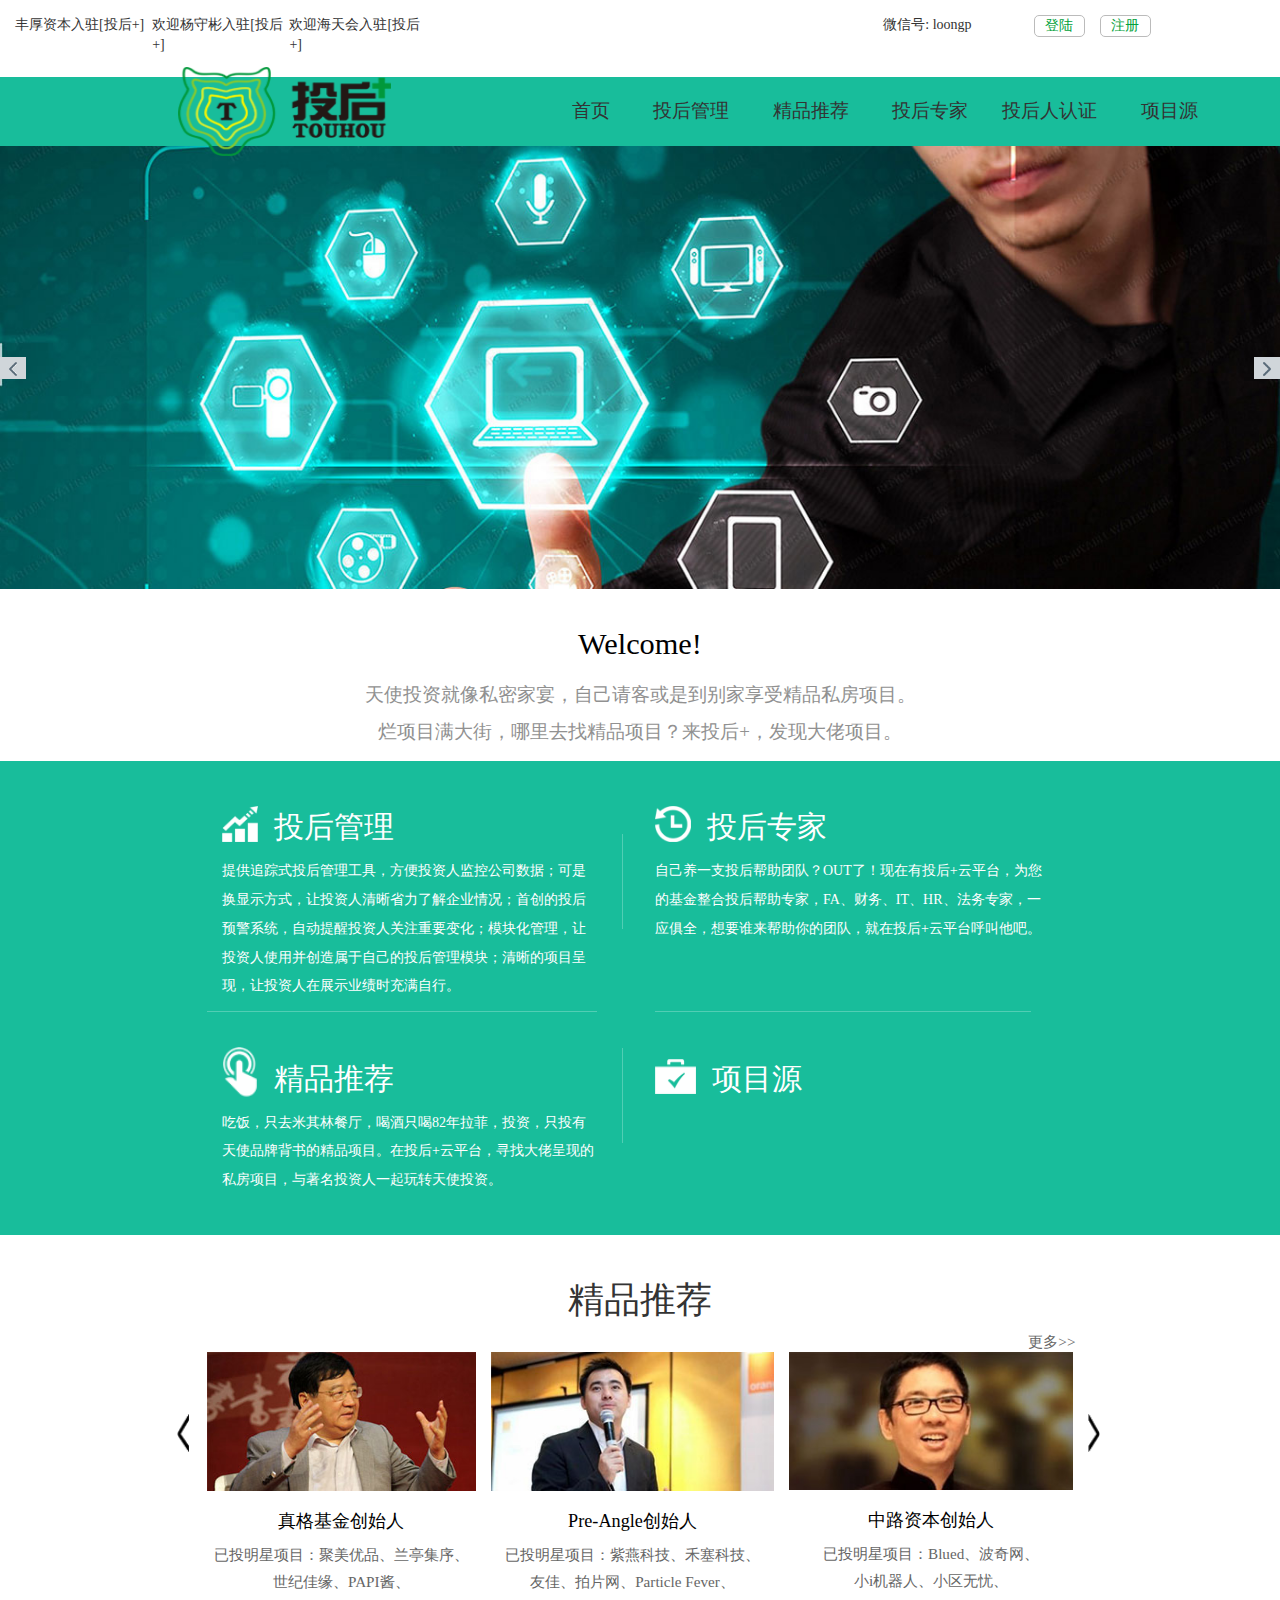
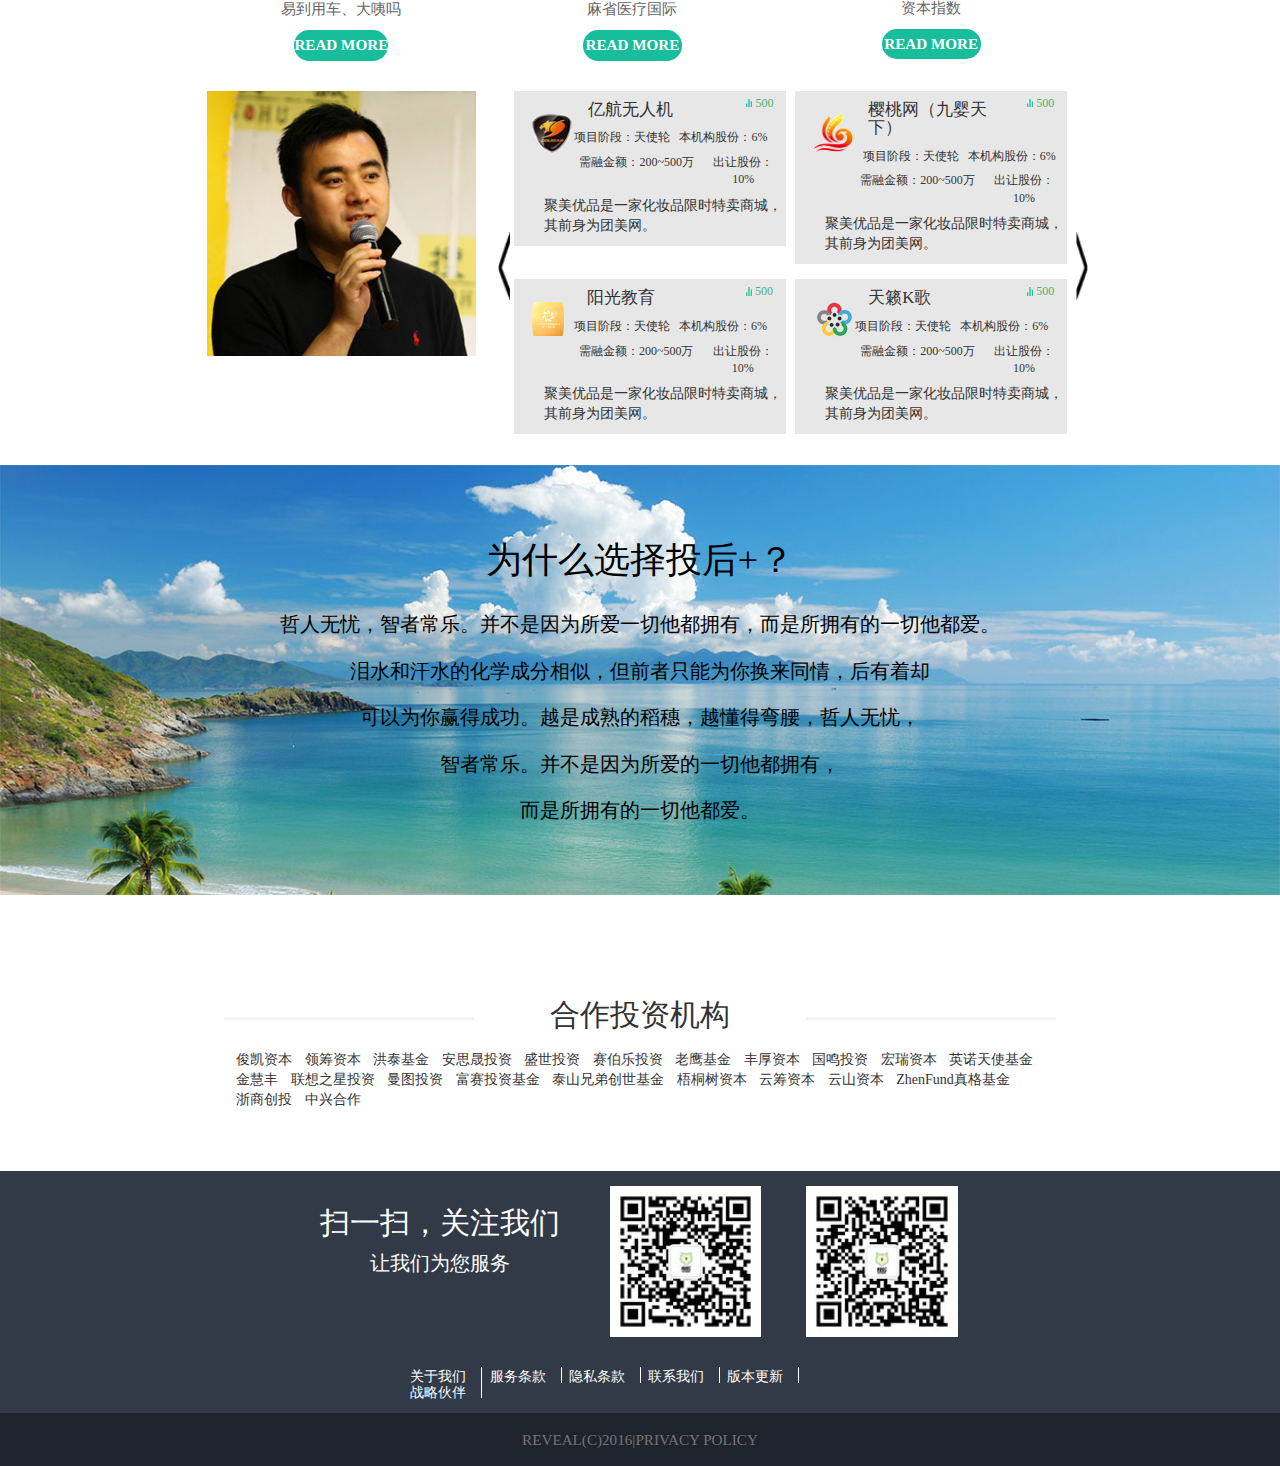
<file: app/index/index.html>
<!DOCTYPE html>
<html>
<head>
	<meta charset="utf-8">
	<meta http-equiv="X-UA-Compatible" content="IE=edge">
	<meta name="viewport" content="width=device-width, initial-scale=1">
	<link rel="stylesheet" type="text/css" href="../libs/css/bootstrap.css">
 	<link rel="stylesheet" type="text/css" href="../libs/css/common.css">
	<link rel="stylesheet" type="text/css" href="index.css">
	<title>投后+</title>
	<link rel="stylesheet" href="">

	<script type="text/javascript" src="../libs/js/common.js"></script>

</head>
<body>
	<div class="">
		<!-- header -->
		<div class="header">
			<div class="container-fluid">
				<div class="row top">
					<ul class="welcome col-md-8 row">
						<li class="col-md-2">丰厚资本入驻[投后+]</li>
						<li class="col-md-2">欢迎杨守彬入驻[投后+]</li>
						<li class="col-md-2">欢迎海天会入驻[投后+]</li>
					</ul>
					<div class="fr top_right col-md-4 row">
						<div class="fl weixin col-md-5">微信号:
							<span>loongp</span>
						</div>
						<div class="login  col-md-2">
							<div class="login_border">登陆</div>
						</div>
						<div class="login1 col-md-2">
							<div class="login_border">注册</div>
						</div>
					</div>
				</div>
				<div class="nav row">
					<div class="col-md-4 row" style="height:100%">
						<div class="col-md-6 col-md-push-5 logo">
							投后+
						</div>
					</div>
					<div class="col-md-7 row nav_nav">
						<div class="col-md-2">首页</div>
						<div class="col-md-2 nav_N2">投后管理</div>
						<div class="col-md-2">精品推荐</div>
						<div class="col-md-2">投后专家</div>
						<div class="col-md-2">投后人认证</div>
						<div class="col-md-2">项目源</div>

					</div>
				</div>
			</div> 
			<div class="bannermove">
				<div class="banner clearFix">
					<img src="images/banner1.jpg" alt="" class="fl">
					<img src="images/banner2.jpg" alt="" class="fl">
				</div>
				<div class="bannerleft">
					<div></div>
				</div>
				<div class="bannerright">
					<div></div>
				</div>
			</div>
		</div>
		<!-- content -->
		<div class="content">
			<div class="texe-center">
				<div class="text_welcome">Welcome!</div>
				<p style="margin-top: 1rem;">天使投资就像私密家宴，自己请客或是到别家享受精品私房项目。</p>
				<p>烂项目满大街，哪里去找精品项目？来投后+，发现大佬项目。</p>
			</div>
			<div class="container-fluid introduction">
				<div class="row" style="margin-left:0;margin-right: 0;">
					<div class="col-md-3 col-md-offset-2 introduction_top" style="padding-right: 0;">
						<div class="row">
							<div class="guanli col-md-1"></div>
							<div class="col-md-5">投后管理</div>
						</div>
						<div class="row" style="margin-top: 0.5rem;">
							<p class="col-md-10" style="width:90%;padding-right: 0;line-height: 1.9rem;" id="styp">
								提供追踪式投后管理工具，方便投资人监控公司数据；可是换显示方式，让投资人清晰省力了解企业情况；首创的投后预警系统，自动提醒投资人关注重要变化；模块化管理，让投资人使用并创造属于自己的投后管理模块；清晰的项目呈现，让投资人在展示业绩时充满自行。
							</p>
							<div class="col-md-1 border-left" id="stydiv"></div>
						</div>
					</div>
					<div class="col-md-3 introduction_top" style="margin-left: 0;padding-left: 0;">
						<div class="row">
							<div class="zhuanjia col-md-1"></div>
							<div class="col-md-5">投后专家</div>
						</div>
						<div class="row" style="margin-top: 0.5rem;">
							<p class="col-md-10" style="width:95%;padding-right: 0;line-height: 1.9rem;" id="styp1">
								自己养一支投后帮助团队？OUT了！现在有投后+云平台，为您的基金整合投后帮助专家，FA、财务、IT、HR、法务专家，一应俱全，想要谁来帮助你的团队，就在投后+云平台呼叫他吧。
							</p>
						</div>
					</div>
				</div>
				<div class="row" style="margin-left:0;margin-right: 0;">
					<div class="col-md-3 col-md-offset-3 introduction_top" style="padding-right:0;">
						<div class="border-top"></div>
						<div class="row" style="margin-top: 3rem;">
							<div class="tuijian col-md-1" style="margin-top: -0.7rem;"></div>
							<div class="col-md-5" style="">精品推荐</div>
						</div>
						<div class="row" style="margin-top: 0.5rem;">
							<p class="col-md-10" style="width:90%;padding-right: 0;line-height: 1.9rem;" id="styp2">
								吃饭，只去米其林餐厅，喝酒只喝82年拉菲，投资，只投有天使品牌背书的精品项目。在投后+云平台，寻找大佬呈现的私房项目，与著名投资人一起玩转天使投资。
							</p>
							<div class="col-md-1 border-left" id="stydiv2" style="    margin-top: -4rem;"></div>
						</div>
					</div>
					<div class="col-md-3 introduction_top" style="margin-left: 0;">
						<div class="border-top"></div>
						<div class="row" style="margin-top: 3rem;">
							<div class="xiangmuyuan col-md-1"></div>
							<div class="col-md-5">项目源</div>
						</div>
						<div class="row" style="margin-top: 0.5rem;">
							<p class="col-md-10" style="width:95%;padding-right: 0;line-height: 1.9rem;" id="styp3">
								<!-- 创始人可将自己的项目送上擂台，千千万万的项目同场竞技，慧眼投资人挑选项目，于众多藏品中选出万里挑一的宝物项目，助力创始人走向人生巅峰。 -->
							</p>
						</div>
					</div>
				</div>
			</div>
			<div class="jingtuijain">
				<h1 class="jingp">精品推荐</h1>
				<div class="tuijian_more">更多>></div>
				<div class="row" style="position: relative;">
					<div class="col-md-4 zhenge">
						<img src="images/jijin.jpg" alt="">
						<h3>真格基金创始人</h3>
						<div>已投明星项目：聚美优品、兰亭集序、</div>
						<div>世纪佳缘、PAPI酱、</div>
						<div>易到用车、大咦吗</div>
						<a href="javascript:;" title="" class="readmore">READ MORE</a>
					</div>
					<div class="col-md-4 zhenge" style="padding-left: 0">
						<img src="images/Angel.jpg" alt="">
						<h3>Pre-Angle创始人</h3>
						<div>已投明星项目：紫燕科技、禾塞科技、</div>
						<div>友佳、拍片网、Particle Fever、</div>
						<div>麻省医疗国际</div>
						<a href="javascript:;" title="" class="readmore">READ MORE</a>
					</div>
					<div class="col-md-4 zhenge" style="padding-left: 0;">
						<img src="images/zhonglu.jpg" alt="">
						<h3>中路资本创始人</h3>
						<div>已投明星项目：Blued、波奇网、</div>
						<div>小i机器人、小区无忧、</div>
						<div>资本指数</div>
						<a href="javascript:;" title="" class="readmore">READ MORE</a>
					</div>
					<div class="goleft"></div>
					<div class="goright"></div>
				</div>
				<div class="row xiangqing">
					<div class="col-md-4">
						<img src="images/daka.jpg" alt="" style="width:100%;">
					</div>
					<div class="col-md-8 row" style="position: relative;">
						<div class="col-md-6 beijing">
							<div class="row" style="padding-left: 0;">
								<img src="images/wurenj.png" class="col-md-3 yihang" alt="">
								<div class="col-md-9 row yiwurenj">
									<div class="row">
										<h4 class="col-md-7">亿航无人机</h4>
										<div class="col-md-5 yihrenshu clearFix">
											<img src="images/zhuxingt.png" alt="" style="width:19%;">
											<div>500</div>
										</div>
									</div>
									<div class="row tianshi">
										<div class="col-md-6" style="margin-left: -0.5rem;">项目阶段：天使轮</div>
										<div class="col-md-6">本机构股份：6%</div>
									</div>
									<div class="row tianshi" style="margin-top: 0.5rem;">
										<div class="col-md-6" style="width:62%;text-align: left;">需融金额：200~500万</div>
										<div class="col-md-5" style="width:38%;">出让股份：10%</div>
									</div>
								</div>
							</div>
							<p class="jumei">聚美优品是一家化妆品限时特卖商城，其前身为团美网。</p>
						</div>
						<div class="col-md-6 beijing">
							<div class="row" style="padding-left: 0;">
								<img src="images/yingtaow.png" class="col-md-3 yihang" alt="">
								<div class="col-md-9 row yiwurenj">
									<div class="row">
										<h4 class="col-md-7">樱桃网（九婴天下）</h4>
										<div class="col-md-5 yihrenshu clearFix">
											<img src="images/zhuxingt.png" alt="" style="width:19%;">
											<div>500</div>
										</div>
									</div>
									<div class="row tianshi">
										<div class="col-md-6" style="">项目阶段：天使轮</div>
										<div class="col-md-6">本机构股份：6%</div>
									</div>
									<div class="row tianshi" style="margin-top: 0.5rem;">
										<div class="col-md-6" style="width:62%;text-align: left;">需融金额：200~500万</div>
										<div class="col-md-5" style="width:38%;">出让股份：10%</div>
									</div>
								</div>
							</div>
							<p class="jumei">聚美优品是一家化妆品限时特卖商城，其前身为团美网。</p>
						</div>
						<div class="col-md-6 beijing" style="margin-top: 1rem;">
							<div class="row" style="padding-left: 0;">
								<img src="images/yangguang.png" class="col-md-3 yihang" alt="" style="width: 23%;margin-right: 0.5rem;border-radius: 20px;">
								<div class="col-md-9 row yiwurenj">
									<div class="row">
										<h4 class="col-md-7">阳光教育</h4>
										<div class="col-md-5 yihrenshu clearFix">
											<img src="images/zhuxingt.png" alt="" style="width:19%;">
											<div>500</div>
										</div>
									</div>
									<div class="row tianshi">
										<div class="col-md-6" style="margin-left: -0.5rem;">项目阶段：天使轮</div>
										<div class="col-md-6">本机构股份：6%</div>
									</div>
									<div class="row tianshi" style="margin-top: 0.5rem;">
										<div class="col-md-6" style="width:62%;text-align: left;">需融金额：200~500万</div>
										<div class="col-md-5" style="width:38%;">出让股份：10%</div>
									</div>
								</div>
							</div>
							<p class="jumei">聚美优品是一家化妆品限时特卖商城，其前身为团美网。</p>
						</div>
						<div class="col-md-6 beijing" style="margin-top: 1rem;">
							<div class="row" style="padding-left: 0;">
								<img src="images/tianlai.png" class="col-md-3 yihang" alt="">
								<div class="col-md-9 row yiwurenj">
									<div class="row">
										<h4 class="col-md-7">天籁K歌</h4>
										<div class="col-md-5 yihrenshu clearFix">
											<img src="images/zhuxingt.png" alt="" style="width:19%;">
											<div>500</div>
										</div>
									</div>
									<div class="row tianshi">
										<div class="col-md-6" style="margin-left: -0.5rem;">项目阶段：天使轮</div>
										<div class="col-md-6">本机构股份：6%</div>
									</div>
									<div class="row tianshi" style="margin-top: 0.5rem;">
										<div class="col-md-6" style="width:62%;text-align: left;">需融金额：200~500万</div>
										<div class="col-md-5" style="width:38%;">出让股份：10%</div>
									</div>
								</div>
							</div>
							<p class="jumei">聚美优品是一家化妆品限时特卖商城，其前身为团美网。</p>
						</div>
						<div class="leftgo"></div>
						<div class="rightgo"></div>
					</div>
				</div>
			</div>
			<div class="haishang">
				<img src="images/haidao.jpg" alt="">
				<div>
					<h1>为什么选择投后+？</h1>
					<p>哲人无忧，智者常乐。并不是因为所爱一切他都拥有，而是所拥有的一切他都爱。</p>
					<p>泪水和汗水的化学成分相似，但前者只能为你换来同情，后有着却</p>
					<p>可以为你赢得成功。越是成熟的稻穗，越懂得弯腰，哲人无忧，</p>
					<p>智者常乐。并不是因为所爱的一切他都拥有，</p>
					<p>而是所拥有的一切他都爱。</p>
				</div>
			</div>
		</div>
		<!-- footer -->
		<div class="footer"> 
			<div class="footer_bor">
				<h3>合作投资机构</h3>
			</div>
			<ul class="clearFix">
				<li class="fl">
					<a href="javascript:;" title="">俊凯资本</a>
				</li>
				<li class="fl">
					<a href="javascript:;" title="">领筹资本</a>
				</li>
				<li class="fl">
					<a href="javascript:;" title="">洪泰基金</a>
				</li>
				<li class="fl">
					<a href="javascript:;" title="">安思晟投资</a>
				</li>
				<li class="fl">
					<a href="javascript:;" title="">盛世投资</a>
				</li>
				<li class="fl">
					<a href="javascript:;" title="">赛伯乐投资</a>
				</li>
				<li class="fl">
					<a href="javascript:;" title="">老鹰基金</a>
				</li>
				<li class="fl">
					<a href="javascript:;" title="">丰厚资本</a>
				</li>
				<li class="fl">
					<a href="javascript:;" title="">国鸣投资</a>
				</li>
				<li class="fl">
					<a href="javascript:;" title="">宏瑞资本</a>
				</li>
				<li class="fl">
					<a href="javascript:;" title="">英诺天使基金</a>
				</li>
				<li class="fl">
					<a href="javascript:;" title="">金慧丰</a>
				</li>
				<li class="fl">
					<a href="javascript:;" title="">联想之星投资</a>
				</li>
				<li class="fl">
					<a href="javascript:;" title="">曼图投资</a>
				</li>
				<li class="fl">
					<a href="javascript:;" title="">富赛投资基金</a>
				</li>
				<li class="fl">
					<a href="javascript:;" title="">泰山兄弟创世基金</a>
				</li>
				<li class="fl">
					<a href="javascript:;" title="">梧桐树资本</a>
				</li>
				<li class="fl">
					<a href="javascript:;" title="">云筹资本</a>
				</li>
				<li class="fl">
					<a href="javascript:;" title="">云山资本</a>
				</li>
				<li class="fl">
					<a href="javascript:;" title="">ZhenFund真格基金</a>
				</li>
				<li class="fl">
					<a href="javascript:;" title="">浙商创投</a>
				</li>
				<li class="fl">
					<a href="javascript:;" title="">中兴合作</a>
				</li>
			</ul>
			<div class="saoma">
				<div class="row footer_saoma">
					<div class="col-md-4">
						<h2>扫一扫，关注我们</h2>
						<div style="font-size:1.3rem;">让我们为您服务</div>
					</div>
					<img src="images/erweima1.jpg" class="col-md-3 erweima" alt="">
					<img src="images/erweima2.jpg" class="col-md-3 erweima1" alt="">
				</div>
				<ul class="clearFix">
					<li>
						<a href="javascript:;" title="">关于我们</a>
					</li>
					<li>
						<a href="javascript:;" title="">服务条款</a>
					</li>
					<li>
						<a href="javascript:;" title="">隐私条款</a>
					</li>
					<li>
						<a href="javascript:;" title="">联系我们</a>
					</li>
					<li>
						<a href="javascript:;" title="">版本更新</a>
					</li>
					<li>
						<a href="javascript:;" title="">战略伙伴</a>
					</li>
				</ul>
			</div>
			<div class="footer_footer">
				REVEAL(C)2016|PRIVACY POLICY
			</div>
		</div>
	</div>
	 
</body>
<script type="text/javascript" src="index.js"></script>
</html>
</file>
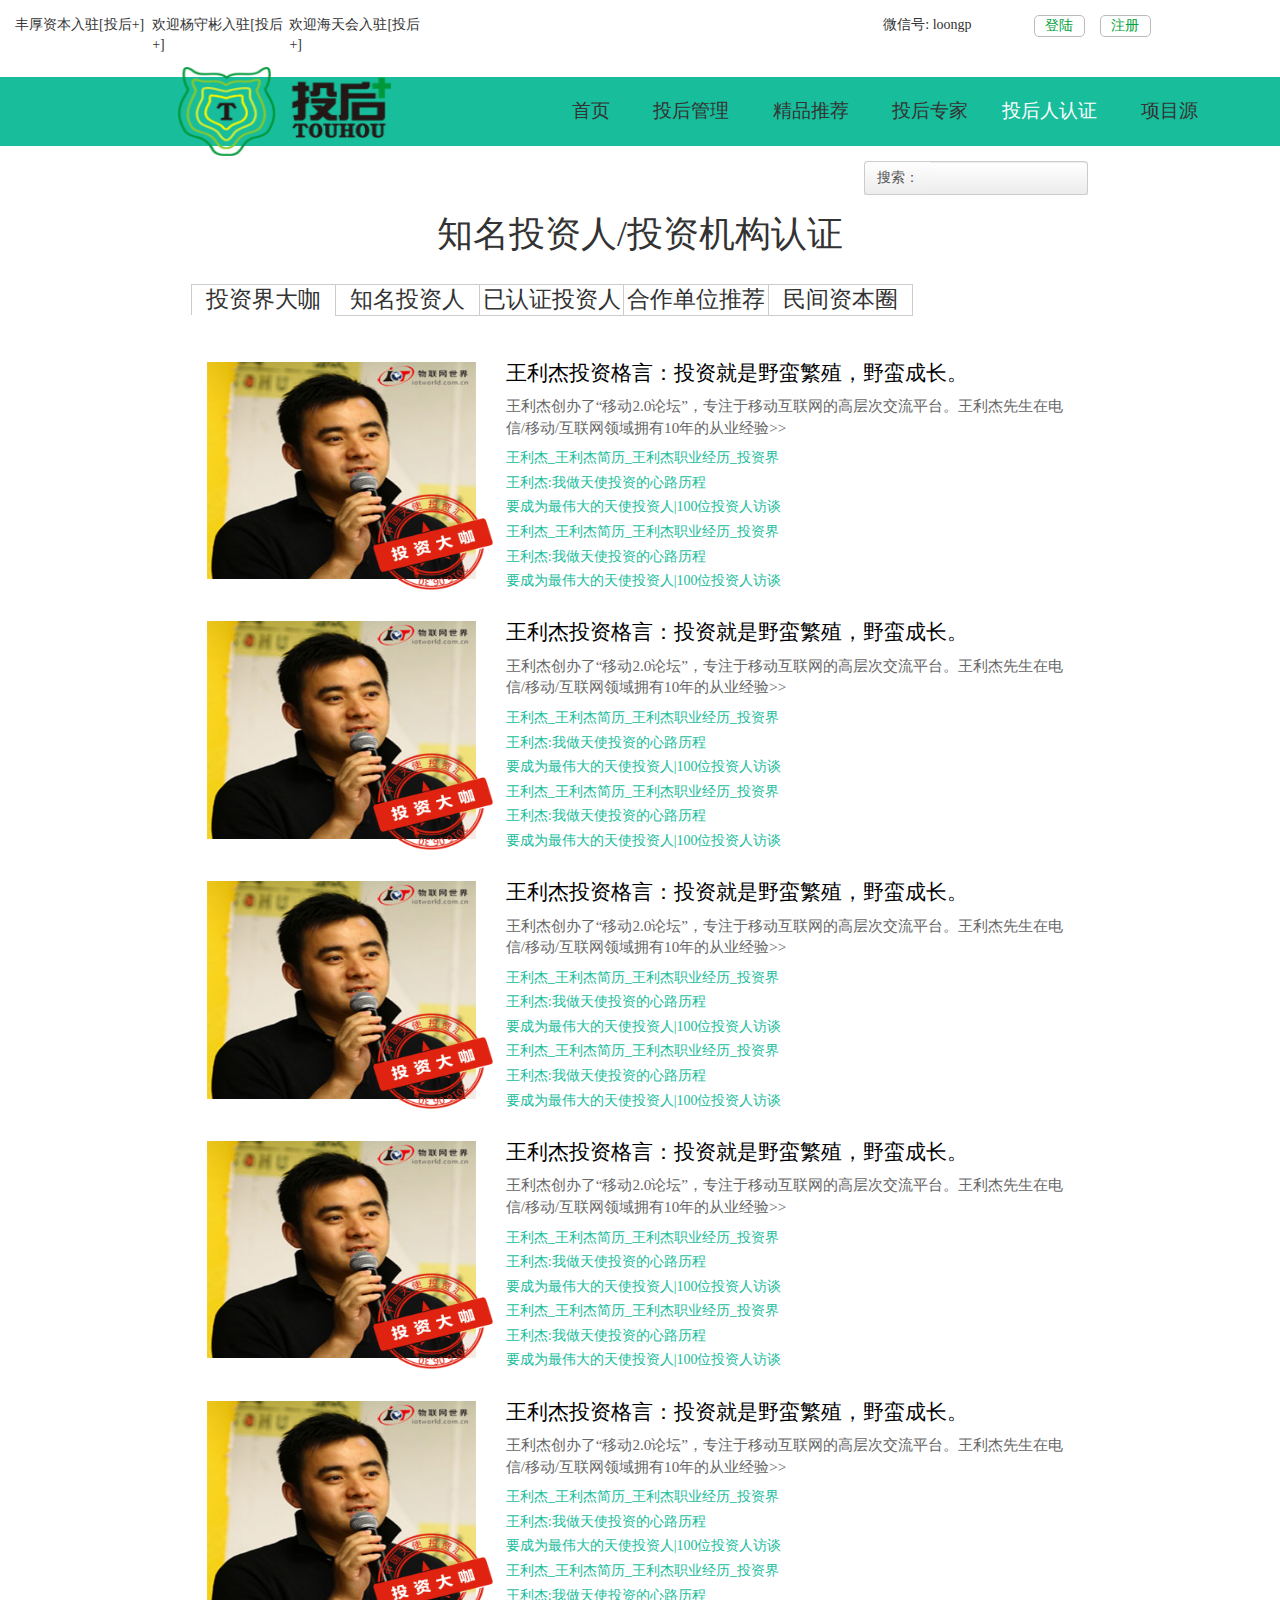
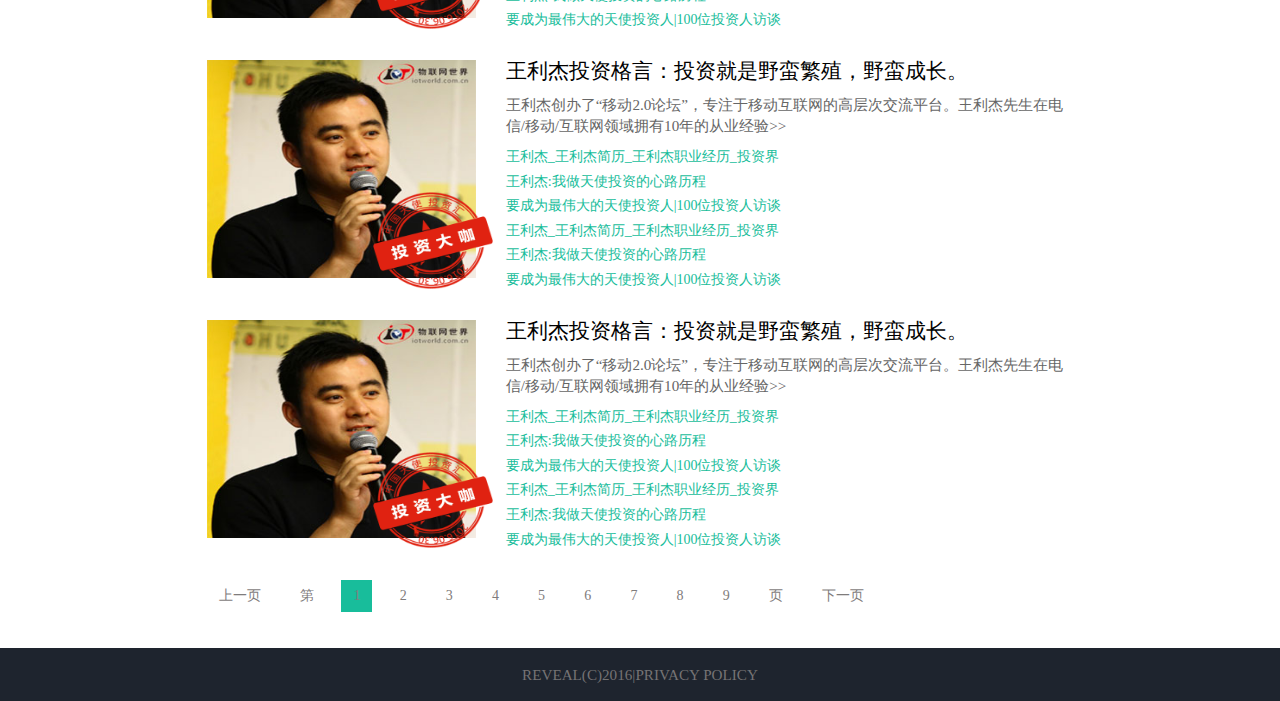
<file: app/certification/certification.html>
<!DOCTYPE html>
<html>
<head>
	<meta charset="utf-8">
	<meta http-equiv="X-UA-Compatible" content="IE=edge">
	<meta name="viewport" content="width=device-width, initial-scale=1">
	<link rel="stylesheet" type="text/css" href="../libs/css/bootstrap.css">
 	<link rel="stylesheet" type="text/css" href="../libs/css/common.css">
 	<link rel="stylesheet" type="text/css" href="certification.css">
	<link rel="stylesheet" type="text/css" href="../index/index.css">
	<title>投资人认证</title>
	<link rel="stylesheet" href="">
	<script type="text/javascript" src="../libs/js/common.js"></script>
</head>
<body>
	<div>
		<!-- header -->
		<div class="header">
			<div class="container-fluid">
				<div class="row top">
					<ul class="welcome col-md-8 row">
						<li class="col-md-2">丰厚资本入驻[投后+]</li>
						<li class="col-md-2">欢迎杨守彬入驻[投后+]</li>
						<li class="col-md-2">欢迎海天会入驻[投后+]</li>
					</ul>
					<div class="fr top_right col-md-4 row">
						<div class="fl weixin col-md-5">微信号:
							<span>loongp</span>
						</div>
						<div class="login  col-md-2">
							<div class="login_border">登陆</div>
						</div>
						<div class="login1 col-md-2">
							<div class="login_border">注册</div>
						</div>
					</div>
				</div>
				<div class="nav row">
					<div class="col-md-4 row" style="height:100%">
						<div class="col-md-6 col-md-push-5 logo">
							投后+
						</div>
					</div>
					<div class="col-md-7 row nav_nav">
						<div class="col-md-2">首页</div>
						<div class="col-md-2 nav_N2">投后管理</div>
						<div class="col-md-2">精品推荐</div>
						<div class="col-md-2">投后专家</div>
						<div class="col-md-2" style="color:#fff;">投后人认证</div>
						<div class="col-md-2">项目源</div>

					</div>
				</div>
			</div> 
		</div>
		<!-- content -->
		<div>
			<div class="sousuo clearFix">
				<div class="input-group">
				  <span class="input-group-addon">搜索：</span>
				  <input type="text" class="form-control" placeholder="">
				</div>
			</div>
			<div class="zhuangjia">
				<h1>知名投资人/投资机构认证</h1>
				<div class="ZJ_width">
					<ul class="row width">
						<li class="col-md-2 ZJ_border">投资界大咖</li>
						<li class="col-md-2">知名投资人</li>
						<li class="col-md-2">已认证投资人</li>
						<li class="col-md-2">合作单位推荐</li>
						<li class="col-md-2">民间资本圈</li>
					</ul>
					<div class="jigoulist" id="div">
			
						<div class="row">
							<div class="col-md-4 imgdaka">
								<img src="images/wanglijie.jpg" alt="" class="img1">
								<img src="images/dakja.png" alt="" class="img_shang">
							</div>
							<div class="col-md-8 jianli">
								<h4>王利杰投资格言：投资就是野蛮繁殖，野蛮成长。</h4>
								<p class="jinyan">王利杰创办了“移动2.0论坛”，专注于移动互联网的高层次交流平台。王利杰先生在电信/移动/互联网领域拥有10年的从业经验>></p>
								<div>
									王利杰_王利杰简历_王利杰职业经历_投资界
								</div>
								<div>
									<a href="javascript:;" title="">					王利杰:我做天使投资的心路历程
									</a>
								</div>
								<div>
									<a href="javascript:;" title="">
										要成为最伟大的天使投资人|100位投资人访谈
									</a>
								</div>
								<div>
									王利杰_王利杰简历_王利杰职业经历_投资界
								</div>
								<div>
									<a href="javascript:;" title="">					王利杰:我做天使投资的心路历程
									</a>
								</div>
								<div>
									<a href="javascript:;" title="">
										要成为最伟大的天使投资人|100位投资人访谈
									</a>
								</div>
							</div>
						</div>
						<div class="row" style="margin-top: 2rem;">
							<div class="col-md-4 imgdaka">
								<img src="images/wanglijie.jpg" alt="" class="img1">
								<img src="images/dakja.png" alt="" class="img_shang">
							</div>
							<div class="col-md-8 jianli">
								<h4>王利杰投资格言：投资就是野蛮繁殖，野蛮成长。</h4>
								<p class="jinyan">王利杰创办了“移动2.0论坛”，专注于移动互联网的高层次交流平台。王利杰先生在电信/移动/互联网领域拥有10年的从业经验>></p>
								<div>
									王利杰_王利杰简历_王利杰职业经历_投资界
								</div>
								<div>
									<a href="javascript:;" title="">					王利杰:我做天使投资的心路历程
									</a>
								</div>
								<div>
									<a href="javascript:;" title="">
										要成为最伟大的天使投资人|100位投资人访谈
									</a>
								</div>
								<div>
									王利杰_王利杰简历_王利杰职业经历_投资界
								</div>
								<div>
									<a href="javascript:;" title="">					王利杰:我做天使投资的心路历程
									</a>
								</div>
								<div>
									<a href="javascript:;" title="">
										要成为最伟大的天使投资人|100位投资人访谈
									</a>
								</div>
							</div>
						</div>
						<div class="row" style="margin-top: 2rem;">
							<div class="col-md-4 imgdaka">
								<img src="images/wanglijie.jpg" alt="" class="img1">
								<img src="images/dakja.png" alt="" class="img_shang">
							</div>
							<div class="col-md-8 jianli">
								<h4>王利杰投资格言：投资就是野蛮繁殖，野蛮成长。</h4>
								<p class="jinyan">王利杰创办了“移动2.0论坛”，专注于移动互联网的高层次交流平台。王利杰先生在电信/移动/互联网领域拥有10年的从业经验>></p>
								<div>
									王利杰_王利杰简历_王利杰职业经历_投资界
								</div>
								<div>
									<a href="javascript:;" title="">					王利杰:我做天使投资的心路历程
									</a>
								</div>
								<div>
									<a href="javascript:;" title="">
										要成为最伟大的天使投资人|100位投资人访谈
									</a>
								</div>
								<div>
									王利杰_王利杰简历_王利杰职业经历_投资界
								</div>
								<div>
									<a href="javascript:;" title="">					王利杰:我做天使投资的心路历程
									</a>
								</div>
								<div>
									<a href="javascript:;" title="">
										要成为最伟大的天使投资人|100位投资人访谈
									</a>
								</div>
							</div>
						</div>
						<div class="row" style="margin-top: 2rem;">
							<div class="col-md-4 imgdaka">
								<img src="images/wanglijie.jpg" alt="" class="img1">
								<img src="images/dakja.png" alt="" class="img_shang">
							</div>
							<div class="col-md-8 jianli">
								<h4>王利杰投资格言：投资就是野蛮繁殖，野蛮成长。</h4>
								<p class="jinyan">王利杰创办了“移动2.0论坛”，专注于移动互联网的高层次交流平台。王利杰先生在电信/移动/互联网领域拥有10年的从业经验>></p>
								<div>
									王利杰_王利杰简历_王利杰职业经历_投资界
								</div>
								<div>
									<a href="javascript:;" title="">					王利杰:我做天使投资的心路历程
									</a>
								</div>
								<div>
									<a href="javascript:;" title="">
										要成为最伟大的天使投资人|100位投资人访谈
									</a>
								</div>
								<div>
									王利杰_王利杰简历_王利杰职业经历_投资界
								</div>
								<div>
									<a href="javascript:;" title="">					王利杰:我做天使投资的心路历程
									</a>
								</div>
								<div>
									<a href="javascript:;" title="">
										要成为最伟大的天使投资人|100位投资人访谈
									</a>
								</div>
							</div>
						</div>
						<div class="row" style="margin-top: 2rem;">
							<div class="col-md-4 imgdaka">
								<img src="images/wanglijie.jpg" alt="" class="img1">
								<img src="images/dakja.png" alt="" class="img_shang">
							</div>
							<div class="col-md-8 jianli">
								<h4>王利杰投资格言：投资就是野蛮繁殖，野蛮成长。</h4>
								<p class="jinyan">王利杰创办了“移动2.0论坛”，专注于移动互联网的高层次交流平台。王利杰先生在电信/移动/互联网领域拥有10年的从业经验>></p>
								<div>
									王利杰_王利杰简历_王利杰职业经历_投资界
								</div>
								<div>
									<a href="javascript:;" title="">					王利杰:我做天使投资的心路历程
									</a>
								</div>
								<div>
									<a href="javascript:;" title="">
										要成为最伟大的天使投资人|100位投资人访谈
									</a>
								</div>
								<div>
									王利杰_王利杰简历_王利杰职业经历_投资界
								</div>
								<div>
									<a href="javascript:;" title="">					王利杰:我做天使投资的心路历程
									</a>
								</div>
								<div>
									<a href="javascript:;" title="">
										要成为最伟大的天使投资人|100位投资人访谈
									</a>
								</div>
							</div>
						</div>
						<div class="row" style="margin-top: 2rem;">
							<div class="col-md-4 imgdaka">
								<img src="images/wanglijie.jpg" alt="" class="img1">
								<img src="images/dakja.png" alt="" class="img_shang">
							</div>
							<div class="col-md-8 jianli">
								<h4>王利杰投资格言：投资就是野蛮繁殖，野蛮成长。</h4>
								<p class="jinyan">王利杰创办了“移动2.0论坛”，专注于移动互联网的高层次交流平台。王利杰先生在电信/移动/互联网领域拥有10年的从业经验>></p>
								<div>
									王利杰_王利杰简历_王利杰职业经历_投资界
								</div>
								<div>
									<a href="javascript:;" title="">					王利杰:我做天使投资的心路历程
									</a>
								</div>
								<div>
									<a href="javascript:;" title="">
										要成为最伟大的天使投资人|100位投资人访谈
									</a>
								</div>
								<div>
									王利杰_王利杰简历_王利杰职业经历_投资界
								</div>
								<div>
									<a href="javascript:;" title="">					王利杰:我做天使投资的心路历程
									</a>
								</div>
								<div>
									<a href="javascript:;" title="">
										要成为最伟大的天使投资人|100位投资人访谈
									</a>
								</div>
							</div>
						</div>
						<div class="row" style="margin-top: 2rem;">
							<div class="col-md-4 imgdaka">
								<img src="images/wanglijie.jpg" alt="" class="img1">
								<img src="images/dakja.png" alt="" class="img_shang">
							</div>
							<div class="col-md-8 jianli">
								<h4>王利杰投资格言：投资就是野蛮繁殖，野蛮成长。</h4>
								<p class="jinyan">王利杰创办了“移动2.0论坛”，专注于移动互联网的高层次交流平台。王利杰先生在电信/移动/互联网领域拥有10年的从业经验>></p>
								<div>
									王利杰_王利杰简历_王利杰职业经历_投资界
								</div>
								<div>
									<a href="javascript:;" title="">					王利杰:我做天使投资的心路历程
									</a>
								</div>
								<div>
									<a href="javascript:;" title="">
										要成为最伟大的天使投资人|100位投资人访谈
									</a>
								</div>
								<div>
									王利杰_王利杰简历_王利杰职业经历_投资界
								</div>
								<div>
									<a href="javascript:;" title="">					王利杰:我做天使投资的心路历程
									</a>
								</div>
								<div>
									<a href="javascript:;" title="">
										要成为最伟大的天使投资人|100位投资人访谈
									</a>
								</div>
							</div>
						</div>
					</div>
					<!-- <div class="clearFix">
						<input type="button" name="" value="上一页" class="fl">
						<span class="fl">第</span>
						<ul class="fl">
							<li class="fl">1</li>
							<li class="fl">2</li>
							<li class="fl">3</li>
							<li class="fl">4</li>
							<li class="fl">5</li>
							<li class="fl">6</li>
							<li class="fl">7</li>
							<li class="fl">8</li>
							<li class="fl">9</li>
						</ul>
						<span class="fl">页</span>
					</div> -->
					<nav>
					  <ul class="pagination" id="pagination">
					    <li class="">
					      <span>
					        <span>上一页</span>
					      </span>
					    </li>
					    <li class="">
					      <span>
					        <span aria-hidden="true">第</span>
					      </span>
					    </li>
					    <li class="active">
					      <span>1</span>
					    </li>
					    <li class="">
					      <span>2</span>
					    </li>
					    <li class="">
					      <span>3</span>
					    </li>
					    <li class="">
					      <span>4</span>
					    </li>
					    <li class="">
					      <span>5</span>
					    </li>
					    <li class="">
					      <span>6</span>
					    </li>
					    <li class="">
					      <span>7</span>
					    </li>
					    <li class="">
					      <span>8</span>
					    </li>
					    <li class="">
					      <span>9</span>
					    </li>
					    <li class="">
					      <span>
					        <span>页</span>
					      </span>
					    </li>
					    <li class="">
					      <span>
					        <span aria-hidden="true">下一页</span>
					      </span>
					    </li>
					  </ul>
					</nav>
				</div>
			</div>
		</div>
		<!-- footer -->
		<div class="footer_footer">
				REVEAL(C)2016|PRIVACY POLICY
		</div>
	</div>
</body>
<script type="text/javascript" src="certification.js"></script>
</html>
</file>
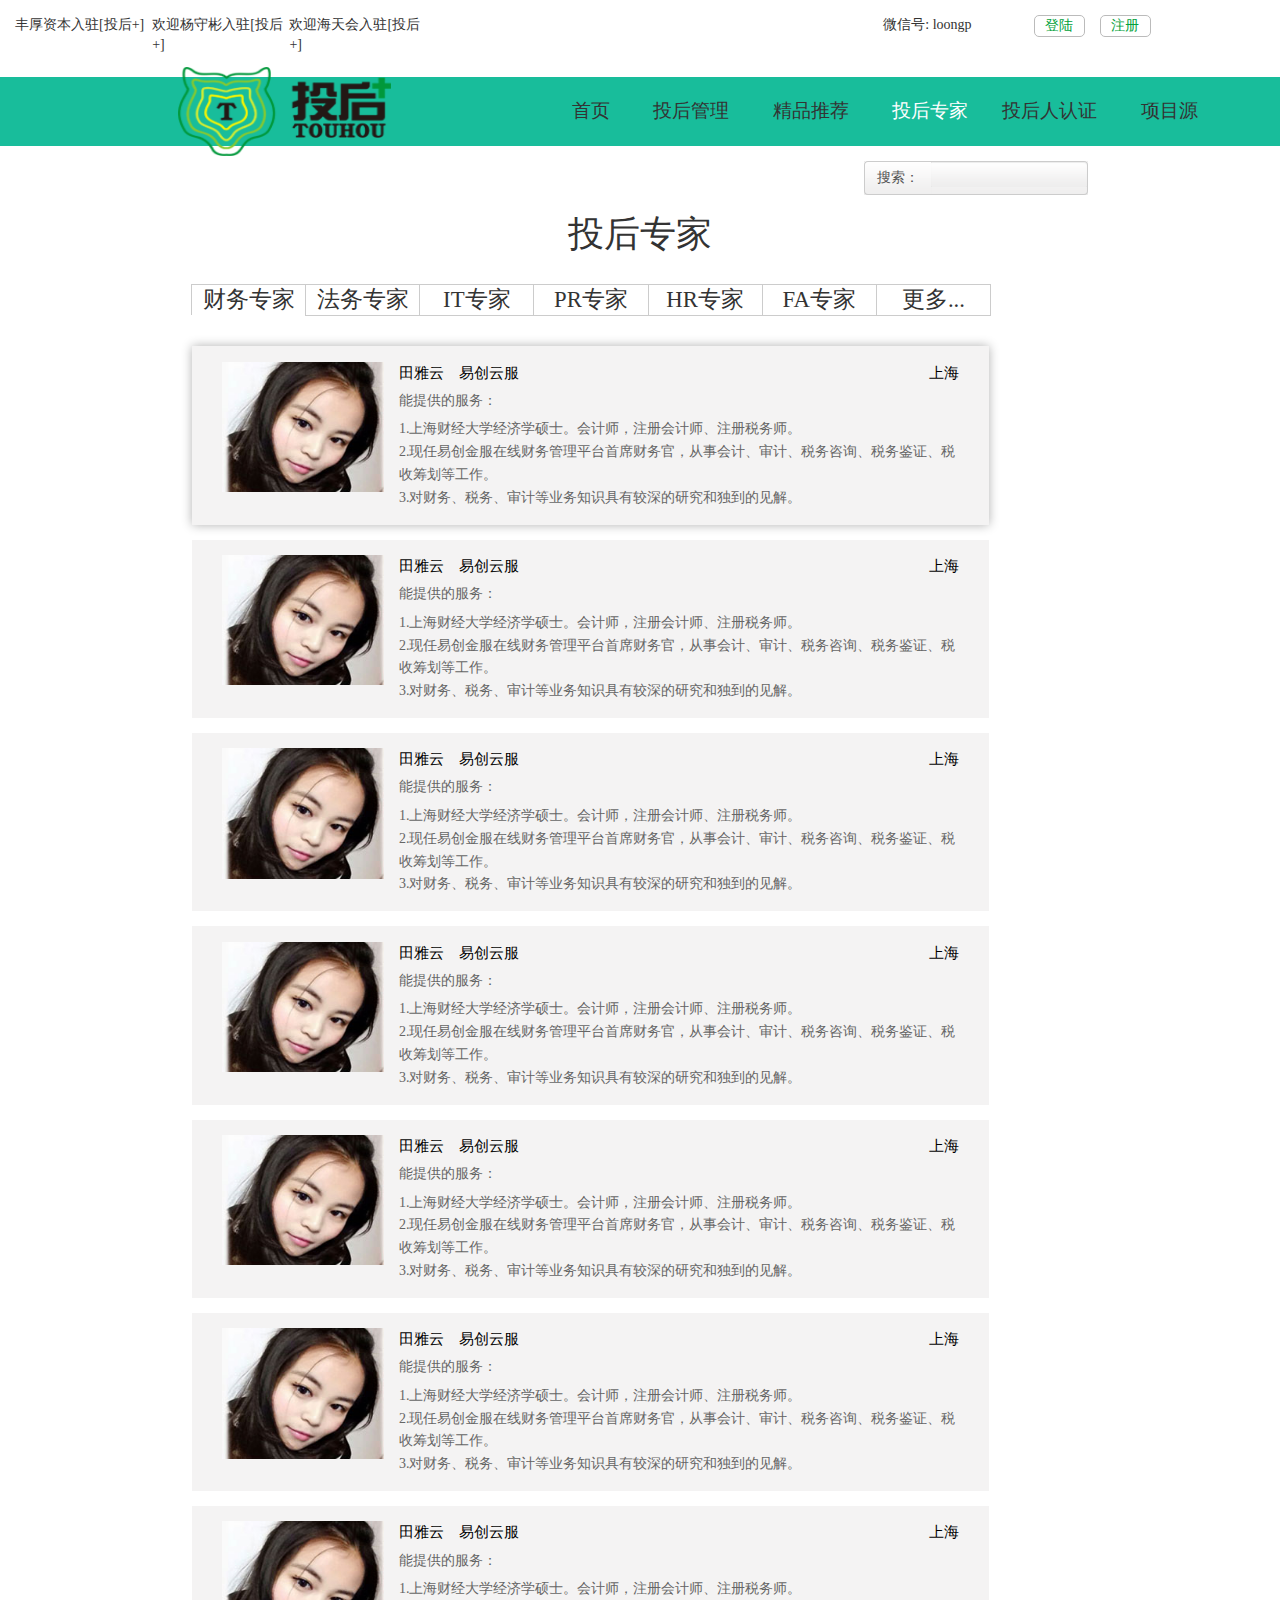
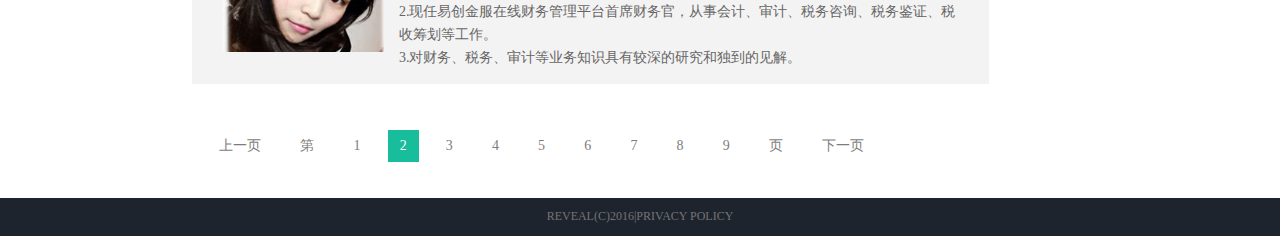
<file: app/experts/experts.html>
<!DOCTYPE html>
<html>
<head>
	<meta charset="utf-8">
	<meta http-equiv="X-UA-Compatible" content="IE=edge">
	<meta name="viewport" content="width=device-width, initial-scale=1">
	<link rel="stylesheet" type="text/css" href="../libs/css/bootstrap.css">
 	<link rel="stylesheet" type="text/css" href="../libs/css/common.css">
 	<link rel="stylesheet" type="text/css" href="experts.css">
	<link rel="stylesheet" type="text/css" href="../index/index.css">
	<title>投后专家</title>
	<script type="text/javascript" src="../libs/js/common.js"></script>
</head>
<body>
	<div>
		<!-- header -->
		<div class="header">
			<div class="container-fluid">
				<div class="row top">
					<ul class="welcome col-md-8 row">
						<li class="col-md-2">丰厚资本入驻[投后+]</li>
						<li class="col-md-2">欢迎杨守彬入驻[投后+]</li>
						<li class="col-md-2">欢迎海天会入驻[投后+]</li>
					</ul>
					<div class="fr top_right col-md-4 row">
						<div class="fl weixin col-md-5">微信号:
							<span>loongp</span>
						</div>
						<div class="login  col-md-2">
							<div class="login_border">登陆</div>
						</div>
						<div class="login1 col-md-2">
							<div class="login_border">注册</div>
						</div>
					</div>
				</div>
				<div class="nav row">
					<div class="col-md-4 row" style="height:100%">
						<div class="col-md-6 col-md-push-5 logo">
							投后+
						</div>
					</div>
					<div class="col-md-7 row nav_nav">
						<div class="col-md-2">首页</div>
						<div class="col-md-2 nav_N2">投后管理</div>
						<div class="col-md-2">精品推荐</div>
						<div class="col-md-2" style="color:#fff;">投后专家</div>
						<div class="col-md-2">投后人认证</div>
						<div class="col-md-2">项目源</div>

					</div>
				</div>
			</div> 
		</div>
		<!-- content -->
		<div>
			<div class="sousuo clearFix">
				<div class="input-group">
				  <span class="input-group-addon">搜索：</span>
				  <input type="text" class="form-control" placeholder="">
				</div>
			</div>
			<div class="zhuangjia">
				<h1>投后专家</h1>
				<div class="ZJ_width">
					<ul class="row width">
						<li class="col-md-2 ZJ_border">财务专家</li>
						<li class="col-md-2">法务专家</li>
						<li class="col-md-2">IT专家</li>
						<li class="col-md-2">PR专家</li>
						<li class="col-md-2">HR专家</li>
						<li class="col-md-2">FA专家</li>
						<li class="col-md-2">更多...</li>
					</ul>
					<div class="ZJ_list">
						<a href="javascript:;" class="ZJ_details row Zj_shadow">
							<img src="images/tianyayun.jpg" alt="" class="col-md-3">
							<div class="col-md-9" style="padding-left: 0;">
								<div class="row">
									<div class="ZJ_name fl">田雅云</div>
									<div class="ZJ_gongs ZJ_name fl">易创云服</div>
									<div class="fr ZJ_name">上海</div>
								</div>
								<div class="ZJ_tigong">能提供的服务：</div>
								<p>1.上海财经大学经济学硕士。会计师，注册会计师、注册税务师。</p>
								<p>2.现任易创金服在线财务管理平台首席财务官，从事会计、审计、税务咨询、税务鉴证、税收筹划等工作。</p>
								<p>3.对财务、税务、审计等业务知识具有较深的研究和独到的见解。</p>
							</div>
						</a>
						<a href="javascript:;" class="ZJ_details row">
							<img src="images/tianyayun.jpg" alt="" class="col-md-3">
							<div class="col-md-9" style="padding-left: 0;">
								<div class="row">
									<div class="ZJ_name fl">田雅云</div>
									<div class="ZJ_gongs ZJ_name fl">易创云服</div>
									<div class="fr ZJ_name">上海</div>
								</div>
								<div class="ZJ_tigong">能提供的服务：</div>
								<p>1.上海财经大学经济学硕士。会计师，注册会计师、注册税务师。</p>
								<p>2.现任易创金服在线财务管理平台首席财务官，从事会计、审计、税务咨询、税务鉴证、税收筹划等工作。</p>
								<p>3.对财务、税务、审计等业务知识具有较深的研究和独到的见解。</p>
							</div>
						</a>
						<a href="javascript:;" class="ZJ_details row">
							<img src="images/tianyayun.jpg" alt="" class="col-md-3">
							<div class="col-md-9" style="padding-left: 0;">
								<div class="row">
									<div class="ZJ_name fl">田雅云</div>
									<div class="ZJ_gongs ZJ_name fl">易创云服</div>
									<div class="fr ZJ_name">上海</div>
								</div>
								<div class="ZJ_tigong">能提供的服务：</div>
								<p>1.上海财经大学经济学硕士。会计师，注册会计师、注册税务师。</p>
								<p>2.现任易创金服在线财务管理平台首席财务官，从事会计、审计、税务咨询、税务鉴证、税收筹划等工作。</p>
								<p>3.对财务、税务、审计等业务知识具有较深的研究和独到的见解。</p>
							</div>
						</a>
						<a href="javascript:;" class="ZJ_details row">
							<img src="images/tianyayun.jpg" alt="" class="col-md-3">
							<div class="col-md-9" style="padding-left: 0;">
								<div class="row">
									<div class="ZJ_name fl">田雅云</div>
									<div class="ZJ_gongs ZJ_name fl">易创云服</div>
									<div class="fr ZJ_name">上海</div>
								</div>
								<div class="ZJ_tigong">能提供的服务：</div>
								<p>1.上海财经大学经济学硕士。会计师，注册会计师、注册税务师。</p>
								<p>2.现任易创金服在线财务管理平台首席财务官，从事会计、审计、税务咨询、税务鉴证、税收筹划等工作。</p>
								<p>3.对财务、税务、审计等业务知识具有较深的研究和独到的见解。</p>
							</div>
						</a>
						<a href="javascript:;" class="ZJ_details row">
							<img src="images/tianyayun.jpg" alt="" class="col-md-3">
							<div class="col-md-9" style="padding-left: 0;">
								<div class="row">
									<div class="ZJ_name fl">田雅云</div>
									<div class="ZJ_gongs ZJ_name fl">易创云服</div>
									<div class="fr ZJ_name">上海</div>
								</div>
								<div class="ZJ_tigong">能提供的服务：</div>
								<p>1.上海财经大学经济学硕士。会计师，注册会计师、注册税务师。</p>
								<p>2.现任易创金服在线财务管理平台首席财务官，从事会计、审计、税务咨询、税务鉴证、税收筹划等工作。</p>
								<p>3.对财务、税务、审计等业务知识具有较深的研究和独到的见解。</p>
							</div>
						</a>
						<a href="javascript:;" class="ZJ_details row">
							<img src="images/tianyayun.jpg" alt="" class="col-md-3">
							<div class="col-md-9" style="padding-left: 0;">
								<div class="row">
									<div class="ZJ_name fl">田雅云</div>
									<div class="ZJ_gongs ZJ_name fl">易创云服</div>
									<div class="fr ZJ_name">上海</div>
								</div>
								<div class="ZJ_tigong">能提供的服务：</div>
								<p>1.上海财经大学经济学硕士。会计师，注册会计师、注册税务师。</p>
								<p>2.现任易创金服在线财务管理平台首席财务官，从事会计、审计、税务咨询、税务鉴证、税收筹划等工作。</p>
								<p>3.对财务、税务、审计等业务知识具有较深的研究和独到的见解。</p>
							</div>
						</a>
						<a href="javascript:;" class="ZJ_details row">
							<img src="images/tianyayun.jpg" alt="" class="col-md-3">
							<div class="col-md-9" style="padding-left: 0;">
								<div class="row">
									<div class="ZJ_name fl">田雅云</div>
									<div class="ZJ_gongs ZJ_name fl">易创云服</div>
									<div class="fr ZJ_name">上海</div>
								</div>
								<div class="ZJ_tigong">能提供的服务：</div>
								<p>1.上海财经大学经济学硕士。会计师，注册会计师、注册税务师。</p>
								<p>2.现任易创金服在线财务管理平台首席财务官，从事会计、审计、税务咨询、税务鉴证、税收筹划等工作。</p>
								<p>3.对财务、税务、审计等业务知识具有较深的研究和独到的见解。</p>
							</div>
						</a>
					</div>
					<!-- <div class="clearFix">
						<input type="button" name="" value="上一页" class="fl">
						<span class="fl">第</span>
						<ul class="fl">
							<li class="fl">1</li>
							<li class="fl">2</li>
							<li class="fl">3</li>
							<li class="fl">4</li>
							<li class="fl">5</li>
							<li class="fl">6</li>
							<li class="fl">7</li>
							<li class="fl">8</li>
							<li class="fl">9</li>
						</ul>
						<span class="fl">页</span>
					</div> -->
					<nav>
					  <ul class="pagination" id="pagination">
					    <li class="">
					      <span>
					        <span>上一页</span>
					      </span>
					    </li>
					    <li class="">
					      <span>
					        <span aria-hidden="true">第</span>
					      </span>
					    </li>
					    <li class="">
					      <span>1</span>
					    </li>
					    <li class="active">
					      <span>2</span>
					    </li>
					    <li class="">
					      <span>3</span>
					    </li>
					    <li class="">
					      <span>4</span>
					    </li>
					    <li class="">
					      <span>5</span>
					    </li>
					    <li class="">
					      <span>6</span>
					    </li>
					    <li class="">
					      <span>7</span>
					    </li>
					    <li class="">
					      <span>8</span>
					    </li>
					    <li class="">
					      <span>9</span>
					    </li>
					    <li class="">
					      <span>
					        <span>页</span>
					      </span>
					    </li>
					    <li class="">
					      <span>
					        <span aria-hidden="true">下一页</span>
					      </span>
					    </li>
					  </ul>
					</nav>
				</div>
			</div>
		</div>
		<!-- footer -->
		<div class="footer_footer">
				REVEAL(C)2016|PRIVACY POLICY
		</div>
	</div>
</body>
</html>
</file>
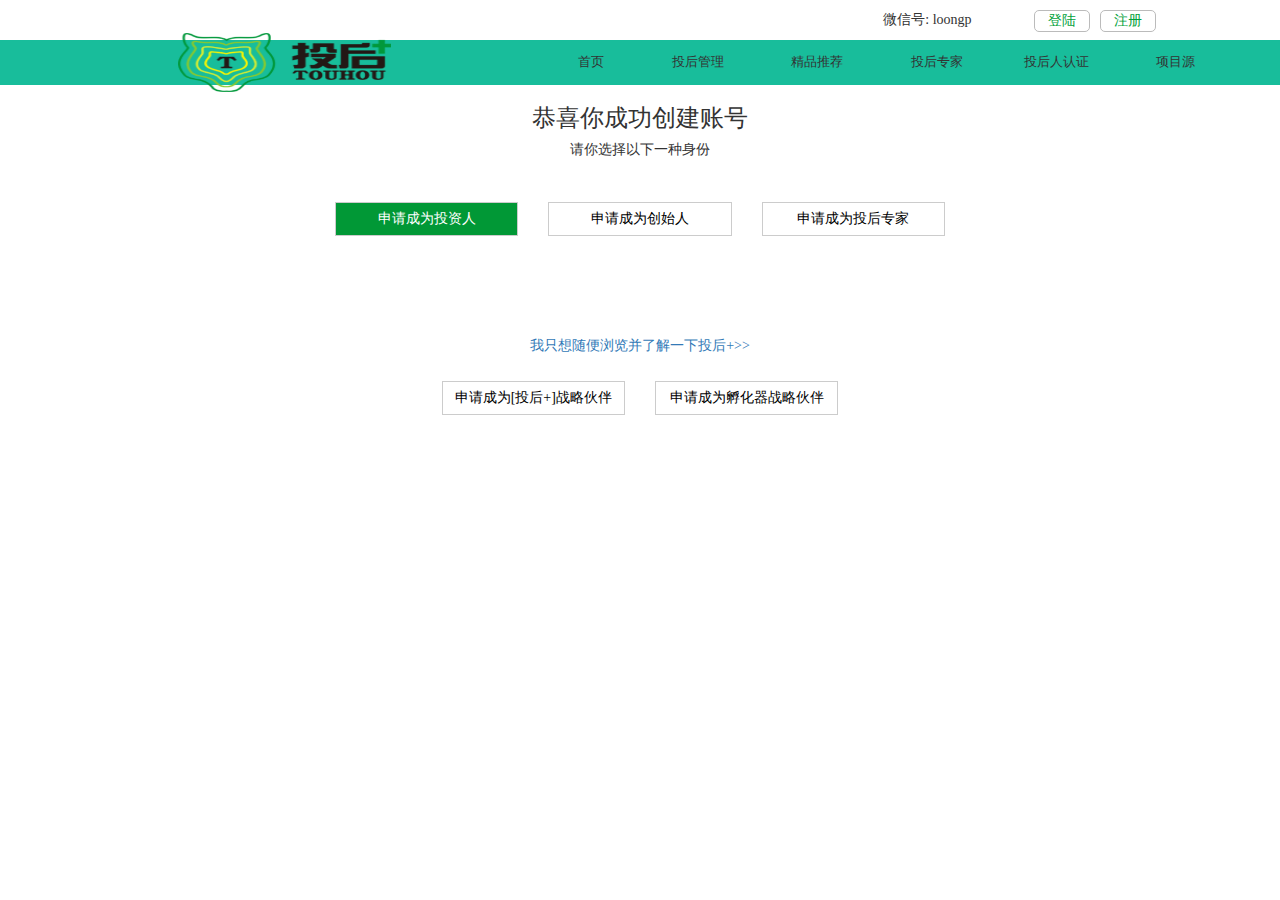
<file: app/login/login-success.html>
<!DOCTYPE html>
<html>
<head>
	<meta charset="utf-8">
	<meta http-equiv="X-UA-Compatible" content="IE=edge">
	<meta name="viewport" content="width=device-width, initial-scale=1">
	<link rel="stylesheet" type="text/css" href="../libs/css/bootstrap.css">
 	<link rel="stylesheet" type="text/css" href="../libs/css/common.css">
	<link rel="stylesheet" type="text/css" href="../index/index.css">
	<link rel="stylesheet" type="text/css" href="../logup/_logup.css">
	<title>投后+</title>
	<link rel="stylesheet" href="">
	<!-- <script type="text/javascript" src="../libs/js/common.js"></script> -->
	<!-- <script type="text/javascript" src="index.js"></script> -->
</head>
<body>
	<div class="cantainer">
		<!-- header -->
		<div class="header">
			<div class="container-fluid">
				<div class="row top">
					<div class="fr top_right col-md-4 row">
						<div class="fl weixin col-md-5">微信号:
							<span>loongp</span>
						</div>
						<div class="login  col-md-2">
							<div class="login_border">登陆</div>
						</div>
						<div class="login1 col-md-2">
							<div class="login_border">注册</div>
						</div>
					</div>
				</div>
				<div class="nav row">
					<div class="col-md-4 row" style="height:100%">
						<div class="col-md-6 col-md-push-5 logo">
							投后+
						</div>
					</div>
					<div class="col-md-7 row nav_nav">
						<div class="col-md-2">首页</div>
						<div class="col-md-2 nav_N2">投后管理</div>
						<div class="col-md-2">精品推荐</div>
						<div class="col-md-2">投后专家</div>
						<div class="col-md-2">投后人认证</div>
						<div class="col-md-2">项目源</div>

					</div>
				</div>
			</div>
		</div>
		<!-- content -->
		<div class="content">
			<div>
				<h3 class="text-center">恭喜你成功创建账号</h3>
				<h5 class="text-center">请你选择以下一种身份</h5>
				<div class="clo-xs-12 text-center row" style="margin-top: 45px;">
					<div class="col-xs-2 col-xs-offset-3">
						<button type="button" class="btn btn-default selected col-xs-12">申请成为投资人</button>
					</div>
					<div class="col-xs-2">
						<button type="button" class="btn btn-default normal col-xs-12">申请成为创始人</button>
					</div>
					<div class="col-xs-2">
						<button type="button" class="btn btn-default normal col-xs-12">申请成为投后专家</button>
					</div>
				</div>
				<div class="clo-xs-12 text-center row" style="margin-top: 100px;">
					<a href title>我只想随便浏览并了解一下投后+>></a>
				</div>
				<div class="clo-xs-12 text-center row" style="margin-top: 25px;">
					<div class="col-xs-2 col-xs-offset-4">
						<button type="button" class="btn btn-default normal col-xs-12">申请成为[投后+]战略伙伴</button>
					</div>
					<div class="col-xs-2">
						<button type="button" class="btn btn-default normal col-xs-12">申请成为孵化器战略伙伴</button>
					</div>
				</div>

			</div>

		</div>
	</div>
	 
</body>
</html>
</file>
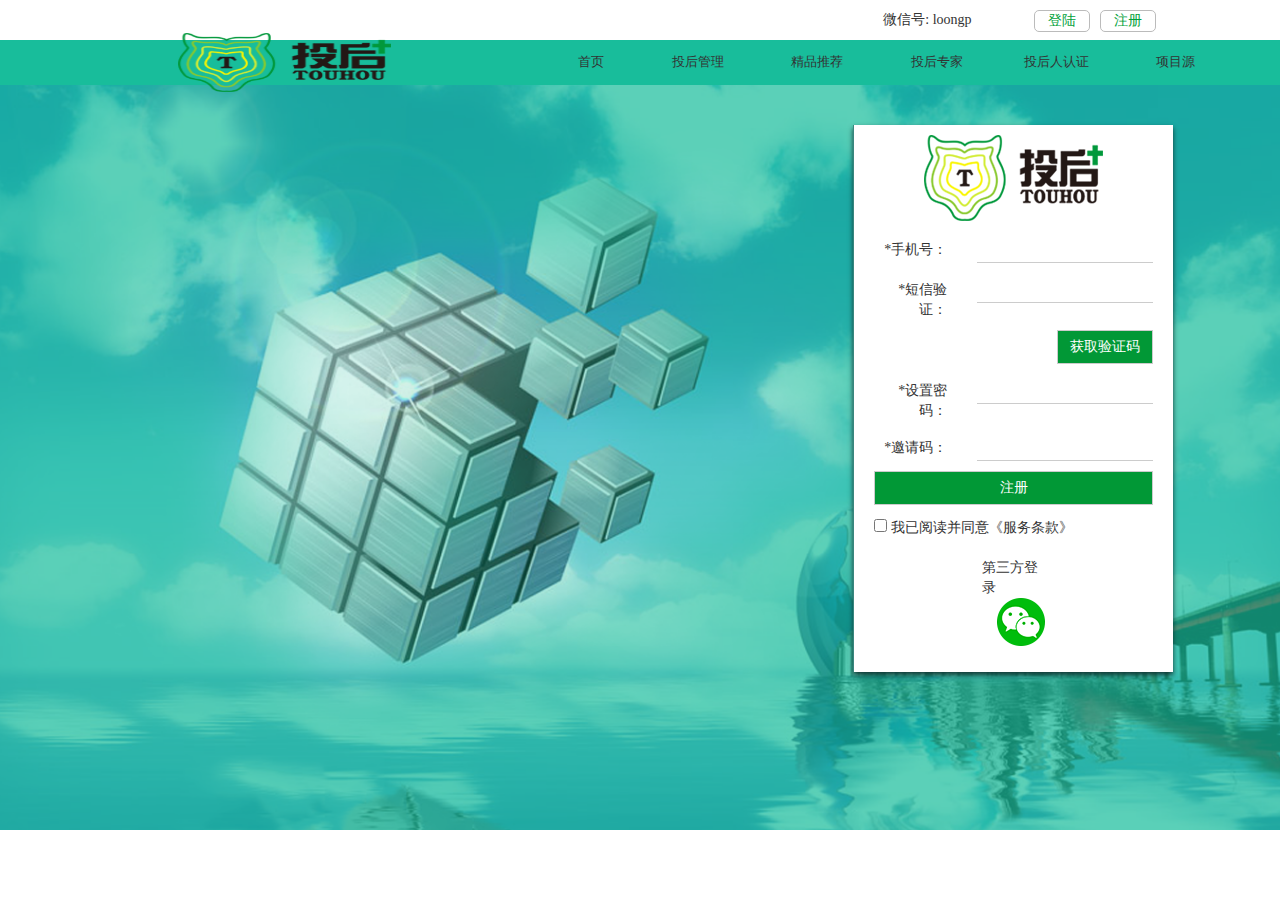
<file: app/login/login.html>
<!DOCTYPE html>
<html>
<head>
	<meta charset="utf-8">
	<meta http-equiv="X-UA-Compatible" content="IE=edge">
	<meta name="viewport" content="width=device-width, initial-scale=1">
	<link rel="stylesheet" type="text/css" href="../libs/css/bootstrap.css">
 	<link rel="stylesheet" type="text/css" href="../libs/css/common.css">
	<link rel="stylesheet" type="text/css" href="../index/index.css">
	<link rel="stylesheet" type="text/css" href="_login.css">
	<title>投后+</title>
	<link rel="stylesheet" href="">
	<!-- <script type="text/javascript" src="../libs/js/common.js"></script> -->
	<!-- <script type="text/javascript" src="index.js"></script> -->
</head>
<body>
	<div class="cantainer login-page">
		<!-- header -->
		<div class="header">
			<div class="container-fluid">
				<div class="row top">
					<div class="fr top_right col-md-4 row">
						<div class="fl weixin col-md-5">微信号:
							<span>loongp</span>
						</div>
						<div class="login  col-md-2">
							<div class="login_border">登陆</div>
						</div>
						<div class="login1 col-md-2">
							<div class="login_border">注册</div>
						</div>
					</div>
				</div>
				<div class="nav row">
					<div class="col-md-4 row" style="height:100%">
						<div class="col-md-6 col-md-push-5 logo">
							投后+
						</div>
					</div>
					<div class="col-md-7 row nav_nav">
						<div class="col-md-2">首页</div>
						<div class="col-md-2 nav_N2">投后管理</div>
						<div class="col-md-2">精品推荐</div>
						<div class="col-md-2">投后专家</div>
						<div class="col-md-2">投后人认证</div>
						<div class="col-md-2">项目源</div>

					</div>
				</div>
			</div>
		</div>
		<!-- content -->
		<div class="content">
			<div class="col-xs-3 col-xs-offset-8 login-form">
				<form class="form-horizontal">
					<div class="form-group row">
					    <label class="col-xs-4 control-label">*手机号：</label>
					    <div class="col-xs-8">
					      <input type="text" class="form-control" id="inputEmail3">
					    </div>
				  	</div>
				  	<div class="form-group row">
					    <label class="col-xs-4 control-label">*短信验证：</label>
					    <div class="col-xs-8">
					      <input type="text" class="form-control" id="inputEmail3">
					    </div>
				  	</div>
				  	<div class="form-group row">
				  		<div class="col-xs-12">
				  			<button type="button" class="btn btn-default get-auth-code pull-right">获取验证码</button>
				  		</div>
				  		
				  	</div>
				  	<div class="form-group row">
					    <label class="col-xs-4 control-label">*设置密码：</label>
					    <div class="col-xs-8">
					      <input type="passward" class="form-control" id="inputEmail3">
					    </div>
				  	</div>
				  	<div class="form-group row">
					    <label class="col-xs-4 control-label">*邀请码：</label>
					    <div class="col-xs-8">
					      <input type="text" class="form-control" id="inputEmail3">
					    </div>
				  	</div>
				  	<div class="form-group row">
				  		<div class="col-xs-12">
				  			<button type="button" class="btn btn-default col-xs-12">注册</button>
				  		</div>
				  	</div>
					<div class="form-group row">
					    <div class="col-xs-10">
					      <input type="checkbox"> 我已阅读并同意《服务条款》
					    </div>
					</div>
				</form>
				<div class="third">
					<div class="row">
						<span class="col-xs-4 col-xs-offset-4">第三方登录</span>
					</div>
					<div class="row">
						<span class="col-xs-4 col-xs-offset-4 web-chat"></span>
					</div>
					
				</div>
			</div>

		</div>
	</div>
	 
</body>
</html>
</file>
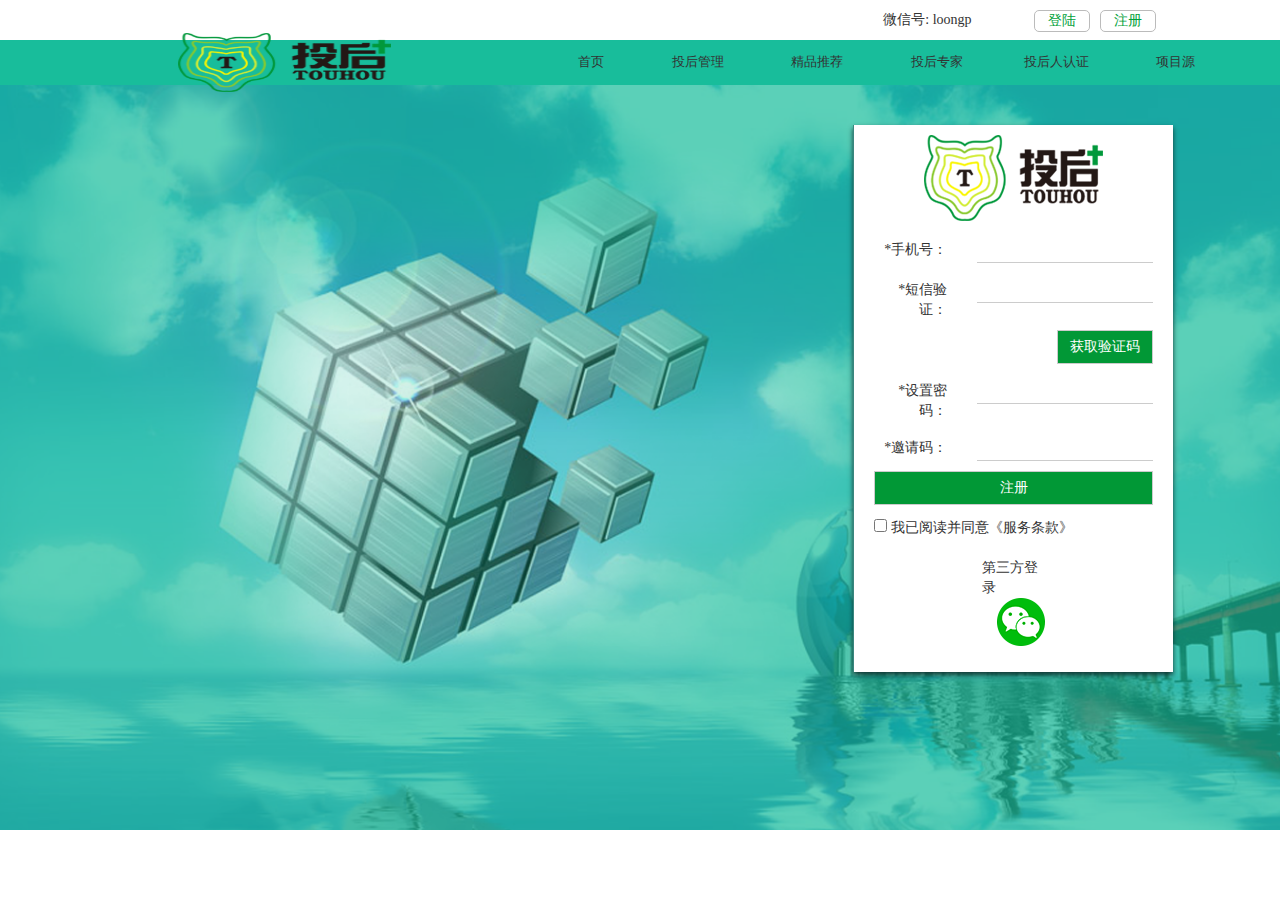
<file: app/logup/logup.html>
<!DOCTYPE html>
<html>
<head>
	<meta charset="utf-8">
	<meta http-equiv="X-UA-Compatible" content="IE=edge">
	<meta name="viewport" content="width=device-width, initial-scale=1">
	<link rel="stylesheet" type="text/css" href="../libs/css/bootstrap.css">
 	<link rel="stylesheet" type="text/css" href="../libs/css/common.css">
	<link rel="stylesheet" type="text/css" href="../index/index.css">
	<link rel="stylesheet" type="text/css" href="_logup.css">
	<title>投后+</title>
	<link rel="stylesheet" href="">
	<!-- <script type="text/javascript" src="../libs/js/common.js"></script> -->
	<!-- <script type="text/javascript" src="index.js"></script> -->
</head>
<body>
	<div class="cantainer login-page">
		<!-- header -->
		<div class="header">
			<div class="container-fluid">
				<div class="row top">
					<div class="fr top_right col-md-4 row">
						<div class="fl weixin col-md-5">微信号:
							<span>loongp</span>
						</div>
						<div class="login  col-md-2">
							<div class="login_border">登陆</div>
						</div>
						<div class="login1 col-md-2">
							<div class="login_border">注册</div>
						</div>
					</div>
				</div>
				<div class="nav row">
					<div class="col-md-4 row" style="height:100%">
						<div class="col-md-6 col-md-push-5 logo">
							投后+
						</div>
					</div>
					<div class="col-md-7 row nav_nav">
						<div class="col-md-2">首页</div>
						<div class="col-md-2 nav_N2">投后管理</div>
						<div class="col-md-2">精品推荐</div>
						<div class="col-md-2">投后专家</div>
						<div class="col-md-2">投后人认证</div>
						<div class="col-md-2">项目源</div>

					</div>
				</div>
			</div>
		</div>
		<!-- content -->
		<div class="content">
			<div class="col-xs-3 col-xs-offset-8 login-form">
				<form class="form-horizontal">
					<div class="form-group row">
					    <label class="col-xs-4 control-label">*手机号：</label>
					    <div class="col-xs-8">
					      <input type="text" class="form-control" id="inputEmail3">
					    </div>
				  	</div>
				  	<div class="form-group row">
					    <label class="col-xs-4 control-label">*短信验证：</label>
					    <div class="col-xs-8">
					      <input type="text" class="form-control" id="inputEmail3">
					    </div>
				  	</div>
				  	<div class="form-group row">
				  		<div class="col-xs-12">
				  			<button type="button" class="btn btn-default selected get-auth-code pull-right">获取验证码</button>
				  		</div>
				  	</div>
				  	<div class="form-group row">
					    <label class="col-xs-4 control-label">*设置密码：</label>
					    <div class="col-xs-8">
					      <input type="passward" class="form-control" id="inputEmail3">
					    </div>
				  	</div>
				  	<div class="form-group row">
					    <label class="col-xs-4 control-label">*邀请码：</label>
					    <div class="col-xs-8">
					      <input type="text" class="form-control" id="inputEmail3">
					    </div>
				  	</div>
				  	<div class="form-group row">
				  		<div class="col-xs-12">
				  			<button type="button" class="btn btn-default selected col-xs-12">注册</button>
				  		</div>
				  	</div>
					<div class="form-group row">
					    <div class="col-xs-10">
					      <input type="checkbox"> 我已阅读并同意《服务条款》
					    </div>
					</div>
				</form>
				<div class="third">
					<div class="row">
						<span class="col-xs-4 col-xs-offset-4">第三方登录</span>
					</div>
					<div class="row">
						<span class="col-xs-4 col-xs-offset-4 web-chat"></span>
					</div>
					
				</div>
			</div>

		</div>
	</div>
	 
</body>
</html>
</file>
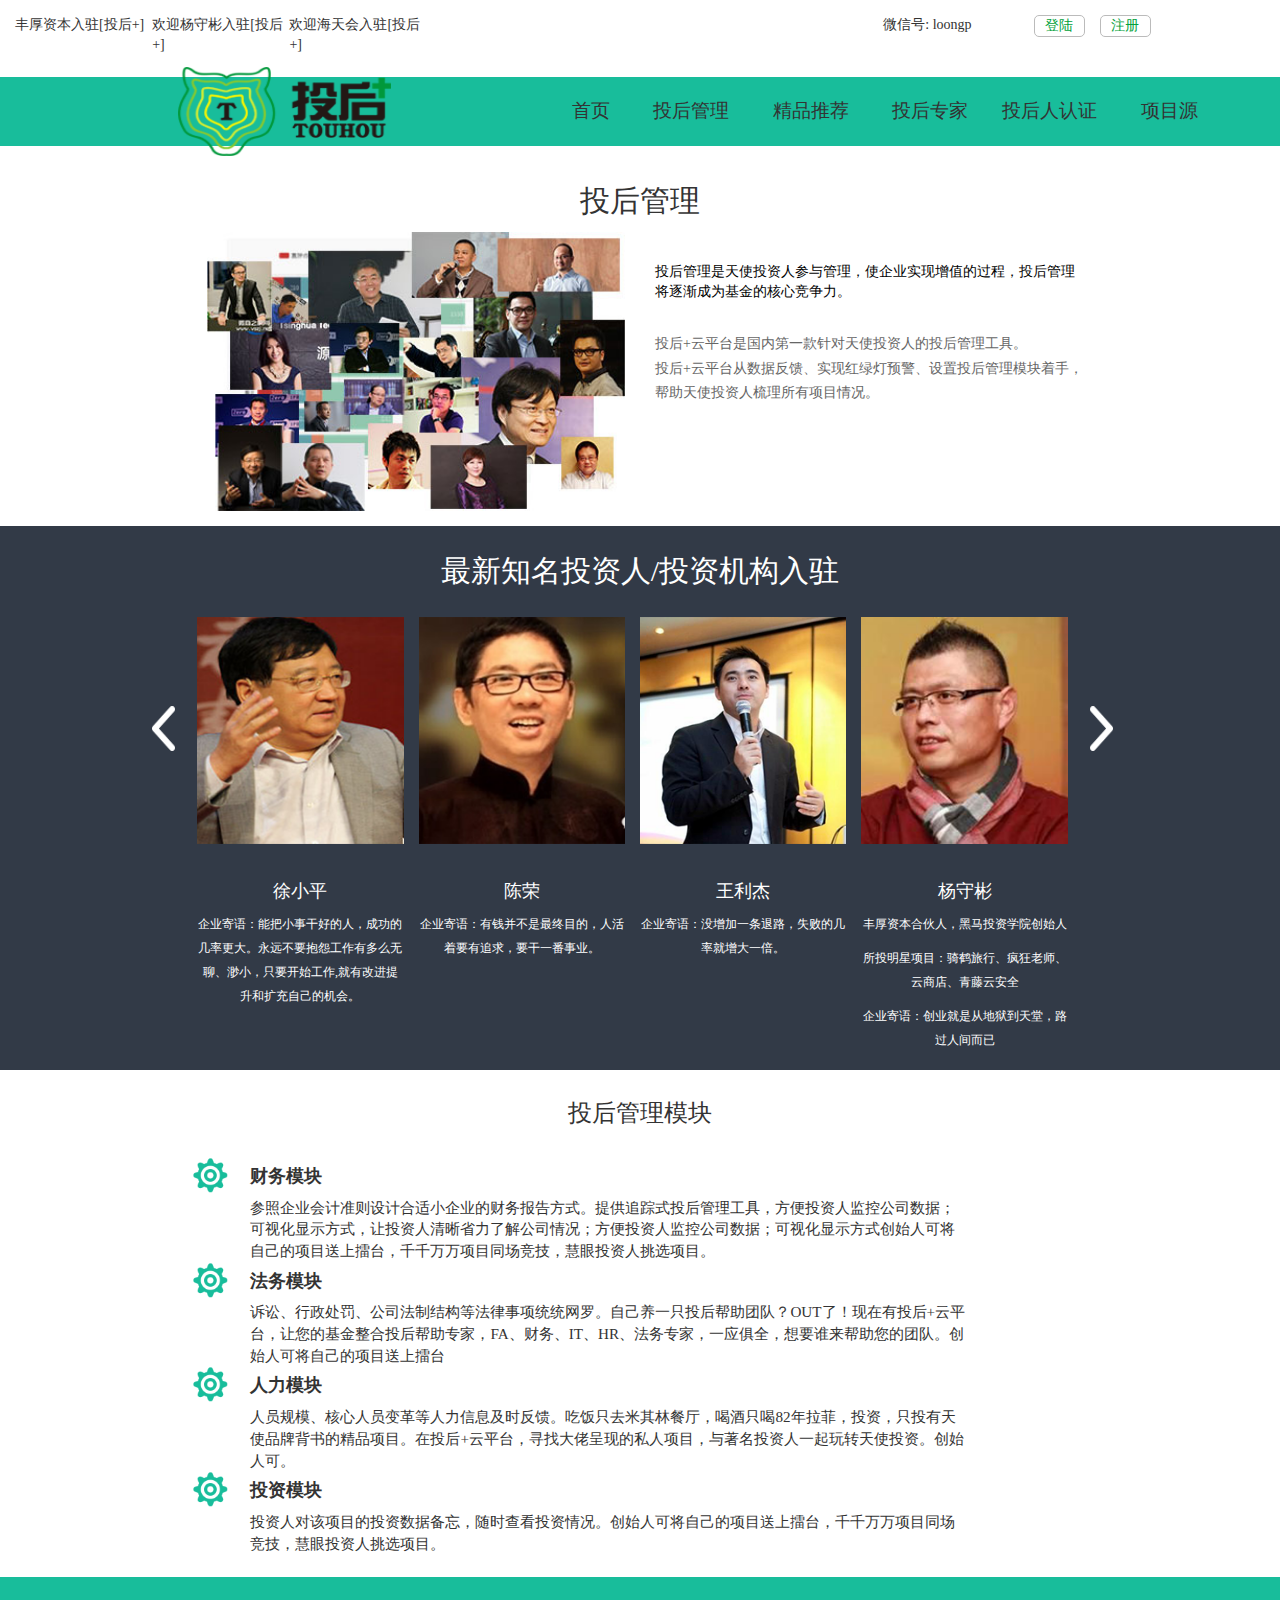
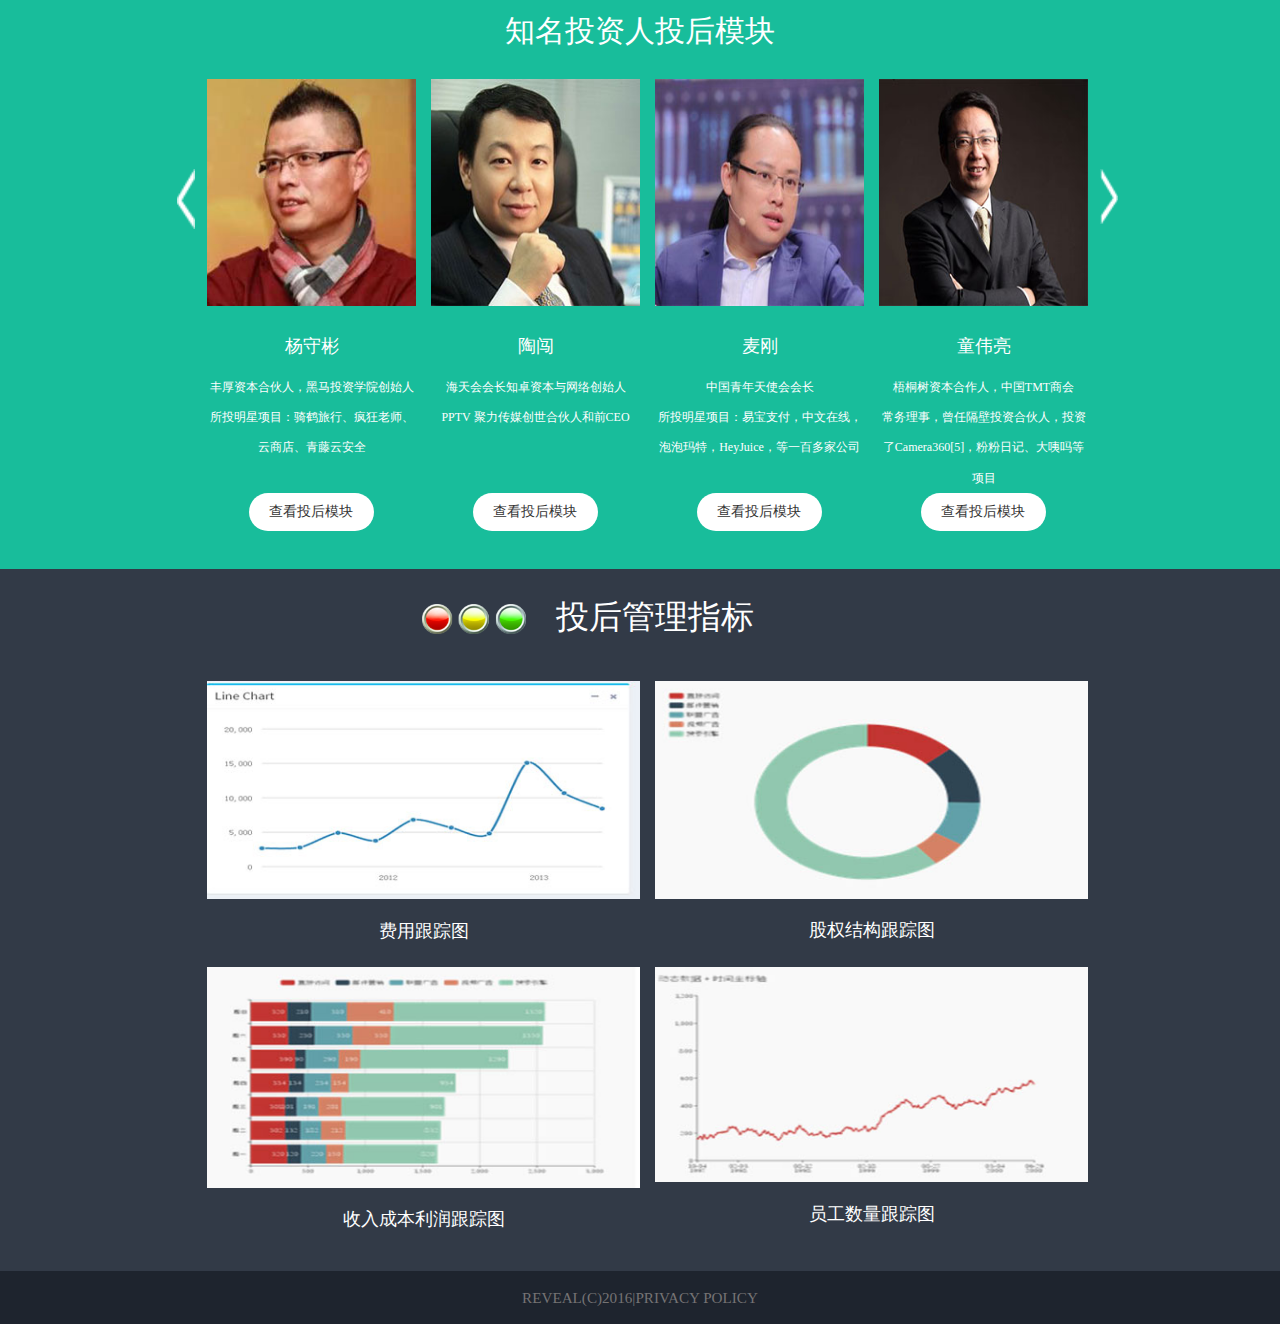
<file: app/management/management.html>
<!DOCTYPE html>
<html>
<head>
	<meta charset="utf-8">
	<meta http-equiv="X-UA-Compatible" content="IE=edge">
	<meta name="viewport" content="width=device-width, initial-scale=1">
	<link rel="stylesheet" type="text/css" href="../libs/css/bootstrap.css">
 	<link rel="stylesheet" type="text/css" href="../libs/css/common.css">
	<link rel="stylesheet" type="text/css" href="css/management.css">
	<link rel="stylesheet" type="text/css" href="../index/index.css">
	<title>投后管理</title>
	<link rel="stylesheet" href="">
	<script type="text/javascript" src="../libs/js/common.js"></script>
</head>
<body>
	<div>
		<!-- header -->
		<div class="header">
			<div class="container-fluid">
				<div class="row top">
					<ul class="welcome col-md-8 row">
						<li class="col-md-2">丰厚资本入驻[投后+]</li>
						<li class="col-md-2">欢迎杨守彬入驻[投后+]</li>
						<li class="col-md-2">欢迎海天会入驻[投后+]</li>
					</ul>
					<div class="fr top_right col-md-4 row">
						<div class="fl weixin col-md-5">微信号:
							<span>loongp</span>
						</div>
						<div class="login  col-md-2">
							<div class="login_border">登陆</div>
						</div>
						<div class="login1 col-md-2">
							<div class="login_border">注册</div>
						</div>
					</div>
				</div>
				<div class="nav row">
					<div class="col-md-4 row" style="height:100%">
						<div class="col-md-6 col-md-push-5 logo">
							投后+
						</div>
					</div>
					<div class="col-md-7 row nav_nav">
						<div class="col-md-2">首页</div>
						<div class="col-md-2 nav_N2">投后管理</div>
						<div class="col-md-2">精品推荐</div>
						<div class="col-md-2">投后专家</div>
						<div class="col-md-2">投后人认证</div>
						<div class="col-md-2">项目源</div>

					</div>
				</div>
			</div> 
		</div>
		<!-- content -->
		<div class="content">
			<h2 class="guanli1">投后管理</h2>
			<div class="row content_zhaopian">
				<img src="images/dakaxiu.jpg" alt="" class="col-md-6">
				<div class="col-md-6 content_p">
					<p class="hexin">投后管理是天使投资人参与管理，使企业实现增值的过程，投后管理将逐渐成为基金的核心竞争力。</p>
					<div class="yunpt">
						<p>投后+云平台是国内第一款针对天使投资人的投后管理工具。</p>
						<p>投后+云平台从数据反馈、实现红绿灯预警、设置投后管理模块着手，帮助天使投资人梳理所有项目情况。</p>
					</div>
				</div>
			</div>
			<div class="touziren">
				<h2>最新知名投资人/投资机构入驻</h2>
				<ul class="row content_ul">
					<li class="col-md-3">
						<img src="images/xuxiaop.png" alt="">
						<h4>徐小平</h4>
						<p>企业寄语：能把小事干好的人，成功的几率更大。永远不要抱怨工作有多么无聊、渺小，只要开始工作,就有改进提升和扩充自己的机会。</p>
					</li>
					<li class="col-md-3">
						<img src="images/chengrong.png" alt="">
						<h4>陈荣</h4>
						<p>企业寄语：有钱并不是最终目的，人活着要有追求，要干一番事业。</p>
					</li>
					<li class="col-md-3">
						<img src="images/huatong.png" alt="">
						<h4>王利杰</h4>
						<p>企业寄语：没增加一条退路，失败的几率就增大一倍。</p>
					</li>
					<li class="col-md-3">
						<img src="images/shoubing.png" alt="">
						<h4>杨守彬</h4>
						<p>丰厚资本合伙人，黑马投资学院创始人</p>
						<p>所投明星项目：骑鹤旅行、疯狂老师、云商店、青藤云安全</p>
						<p>企业寄语：创业就是从地狱到天堂，路过人间而已</p>
					</li>
					<li class="goleft1"></li>
					<li class="goright1"></li>
				</ul>
			</div>
			<div class="houguanli">
				<h3>投后管理模块</h3>
				<ul>
					<li class="row">
						<div class="col-md-1"></div>
						<div class="col-md-10">
							<h4>财务模块</h4>
							<p>参照企业会计准则设计合适小企业的财务报告方式。提供追踪式投后管理工具，方便投资人监控公司数据；可视化显示方式，让投资人清晰省力了解公司情况；方便投资人监控公司数据；可视化显示方式创始人可将自己的项目送上擂台，千千万万项目同场竞技，慧眼投资人挑选项目。</p>
						</div>
					</li>
					<li class="row">
						<div class="col-md-1"></div>
						<div class="col-md-10">
							<h4>法务模块</h4>
							<p>诉讼、行政处罚、公司法制结构等法律事项统统网罗。自己养一只投后帮助团队？OUT了！现在有投后+云平台，让您的基金整合投后帮助专家，FA、财务、IT、HR、法务专家，一应俱全，想要谁来帮助您的团队。创始人可将自己的项目送上擂台</p>
						</div>
					</li>
					<li class="row">
						<div class="col-md-1"></div>
						<div class="col-md-10">
							<h4>人力模块</h4>
							<p>人员规模、核心人员变革等人力信息及时反馈。吃饭只去米其林餐厅，喝酒只喝82年拉菲，投资，只投有天使品牌背书的精品项目。在投后+云平台，寻找大佬呈现的私人项目，与著名投资人一起玩转天使投资。创始人可。</p>
						</div>
					</li>
					<li class="row">
						<div class="col-md-1"></div>
						<div class="col-md-10">
							<h4>投资模块</h4>
							<p>投资人对该项目的投资数据备忘，随时查看投资情况。创始人可将自己的项目送上擂台，千千万万项目同场竞技，慧眼投资人挑选项目。</p>
						</div>
					</li>
				</ul>
			</div>
			<div class="touhoumokuai">
				<h3>知名投资人投后模块</h3>
				<ul class="row">
					<li class="col-md-3">
						<img src="images/shoubing.jpg" alt="">
						<h4>
							杨守彬
						</h4>
						<div style="height:6rem;">
							<p>丰厚资本合伙人，黑马投资学院创始人</p>
							<p>所投明星项目：骑鹤旅行、疯狂老师、云商店、青藤云安全</p>
						</div>
						<a href="javascript:;" title="">查看投后模块</a>
					</li>
					<li class="col-md-3">
						<img src="images/taochuang.jpg" alt="">
						<h4>
							陶闯
						</h4>
						<div  style="height:6rem;">
							<p>海天会会长知卓资本与网络创始人</p>
							<p>PPTV 聚力传媒创世合伙人和前CEO</p>
						</div>
						<a href="javascript:;" title="">查看投后模块</a>
					</li>
					<li class="col-md-3">
						<img src="images/yishujia.jpg" alt="">
						<h4>
							麦刚
						</h4>
						<div style="height:6rem;">
							<p>中国青年天使会会长</p>
							<p>所投明星项目：易宝支付，中文在线，泡泡玛特，HeyJuice，等一百多家公司</p>
						</div>
						<a href="javascript:;" title="">查看投后模块</a>
					</li>
					<li class="col-md-3">
						<img src="images/ciya.jpg" alt="">
						<h4>
							童伟亮
						</h4>
						<div style="height:6rem;">
							<p>梧桐树资本合作人，中国TMT商会</p>
							<p>常务理事，曾任隔壁投资合伙人，投资了Camera360[5]，粉粉日记、大咦吗等项目</p>
						</div>
						<a href="javascript:;" title="">查看投后模块</a>
					</li>
					<li class="mokuai_left"></li>
					<li class="mokuai_right"></li>
				</ul>
			</div>
			<div class="zhibiao">
				<div class="row zhibiao_top">
					<img src="images/green.png" alt="" class="col-md-3">
					<h3 class="col-md-6">投后管理指标</h2>
				</div>
				<ul class="row">
					<li class="col-md-6">
						<img src="images/feiyong.jpg" alt="">
						<h4>费用跟踪图</h4>
					</li>
					<li class="col-md-6">
						<img src="images/guquan.jpg" alt="">
						<h4>股权结构跟踪图</h4>
					</li>
				</ul>
				<ul class="row" style="margin: 0rem auto 0;">
					<li class="col-md-6">
						<img src="images/shouru.jpg" alt="">
						<h4>收入成本利润跟踪图</h4>
					</li>
					<li class="col-md-6">
						<img src="images/yuangong.jpg" alt="">
						<h4>员工数量跟踪图</h4>
					</li>
				</ul>
			</div>
		</div>
		<!-- footer -->
		<div class="footer_footer">
				REVEAL(C)2016|PRIVACY POLICY
		</div>
	</div>
</body>
</html>
</file>
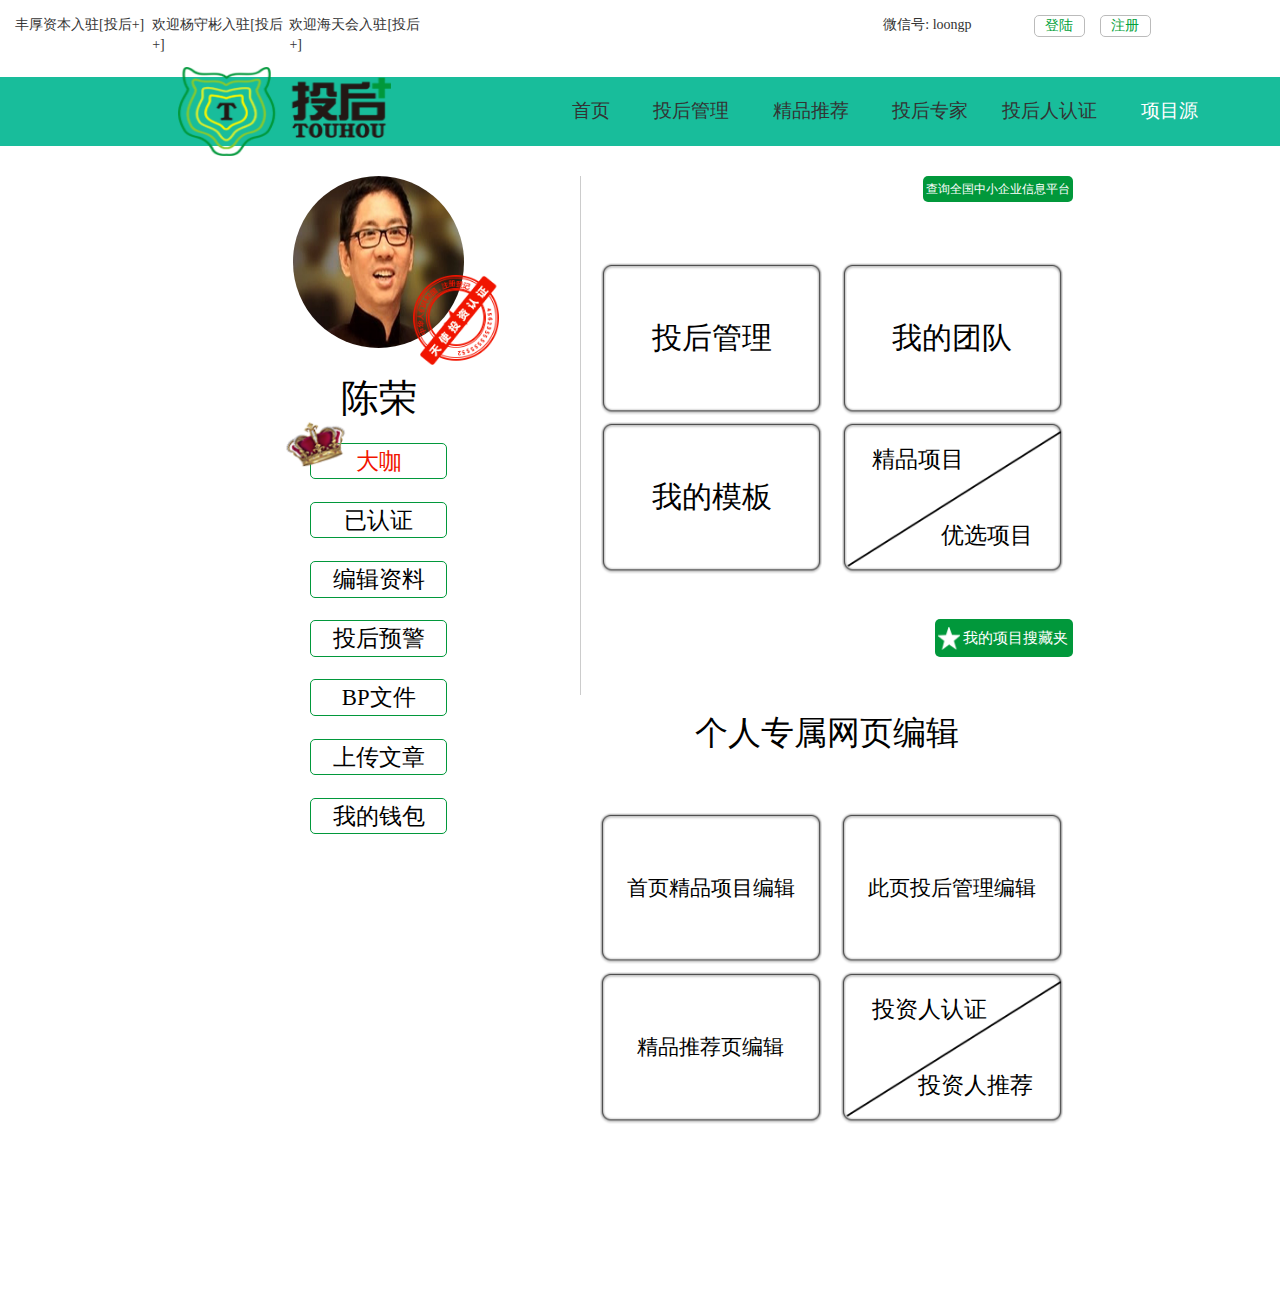
<file: app/Personalcenter/Personalcenter.html>
<!DOCTYPE html>
<html>
<head>
	<meta charset="utf-8">
	<meta http-equiv="X-UA-Compatible" content="IE=edge">
	<meta name="viewport" content="width=device-width, initial-scale=1">
	<link rel="stylesheet" type="text/css" href="../libs/css/bootstrap.css">
 	<link rel="stylesheet" type="text/css" href="../libs/css/common.css">
 	<link rel="stylesheet" type="text/css" href="Personalcenter.css">
	<link rel="stylesheet" type="text/css" href="../index/index.css">
	<title>投资人中心</title>
	<link rel="stylesheet" href="">
	<script type="text/javascript" src="../libs/js/common.js"></script>
</head>
<body>
	<div>
		<!-- header -->
		<div class="header">
			<div class="container-fluid">
				<div class="row top">
					<ul class="welcome col-md-8 row">
						<li class="col-md-2">丰厚资本入驻[投后+]</li>
						<li class="col-md-2">欢迎杨守彬入驻[投后+]</li>
						<li class="col-md-2">欢迎海天会入驻[投后+]</li>
					</ul>
					<div class="fr top_right col-md-4 row">
						<div class="fl weixin col-md-5">微信号:
							<span>loongp</span>
						</div>
						<div class="login  col-md-2">
							<div class="login_border">登陆</div>
						</div>
						<div class="login1 col-md-2">
							<div class="login_border">注册</div>
						</div>
					</div>
				</div>
				<div class="nav row">
					<div class="col-md-4 row" style="height:100%">
						<div class="col-md-6 col-md-push-5 logo">
							投后+
						</div>
					</div>
					<div class="col-md-7 row nav_nav">
						<div class="col-md-2">首页</div>
						<div class="col-md-2 nav_N2">投后管理</div>
						<div class="col-md-2">精品推荐</div>
						<div class="col-md-2">投后专家</div>
						<div class="col-md-2">投后人认证</div>
						<div class="col-md-2" style="color:#fff;">项目源</div>

					</div>
				</div>
			</div> 
		</div>
		<!-- content -->
		<div class="row conter_width">
			<div class="col-md-5">
				<div class="touxiang">
					<img src="images/chengrong.png" alt="" class="tx_back" id="tx_back">
					<img src="images/renzheng.png" alt="" class="tx_yinzhang">
				</div>
				<h4 class="tx_name">陈荣</h4>
				<ul>
					<li class="tx_nav" style="color:#f11400;">
						大咖
						<span></span>
					</li>
					<li class="tx_nav">
						已认证
					</li>
					<li class="tx_nav">
						编辑资料
					</li>
					<li class="tx_nav">
						投后预警
					</li>
					<li class="tx_nav">
						BP文件
					</li>
					<li class="tx_nav">
						上传文章
					</li>
					<li class="tx_nav">
						我的钱包
					</li>
				</ul>
			</div>
			<div class="col-md-7">
				<div class="border_left">
					<div class="row">
						<div class="fr chaxun">查询全国中小企业信息平台</div>
					</div>
					<div class="row" style="margin-top: 4rem;">
						<div class="col-md-6 guanli_bor">投后管理</div>
						<div class="col-md-6 guanli_bor">我的团队</div>
					</div>
					<div class="row" style="margin-top: 0.5rem;">
						<div class="col-md-6 guanli_bor">我的模板</div>
						<div class="col-md-6 guanli_bor guanli_bor1">
							<div class="jingp">精品项目</div>
							<div class="youxuan">优选项目</div>
						</div>
					</div>
					<div class="row scjia">
						<div class="fr soucangj">
							<span class="fl"></span>
							<div class="fl">我的项目搜藏夹</div>
						</div>
					</div>
				</div>
				<div class="bianji">
					<h3 class="geren">个人专属网页编辑</h3>
					<div class="row" style="margin-top: 4rem;">
						<div class="col-md-6 guanli_bor">首页精品项目编辑</div>
						<div class="col-md-6 guanli_bor">此页投后管理编辑</div>
					</div>
					<div class="row" style="margin-top: 0.5rem;">
						<div class="col-md-6 guanli_bor">精品推荐页编辑</div>
						<div class="col-md-6 guanli_bor guanli_bor1">
							<div class="jingp">投资人认证</div>
							<div class="youxuan">投资人推荐</div>
						</div>
					</div>
				</div>
			</div>
		</div>
	</div>
</body>
<script type="text/javascript" src="Personalcenter.js"></script>
</html>
</file>
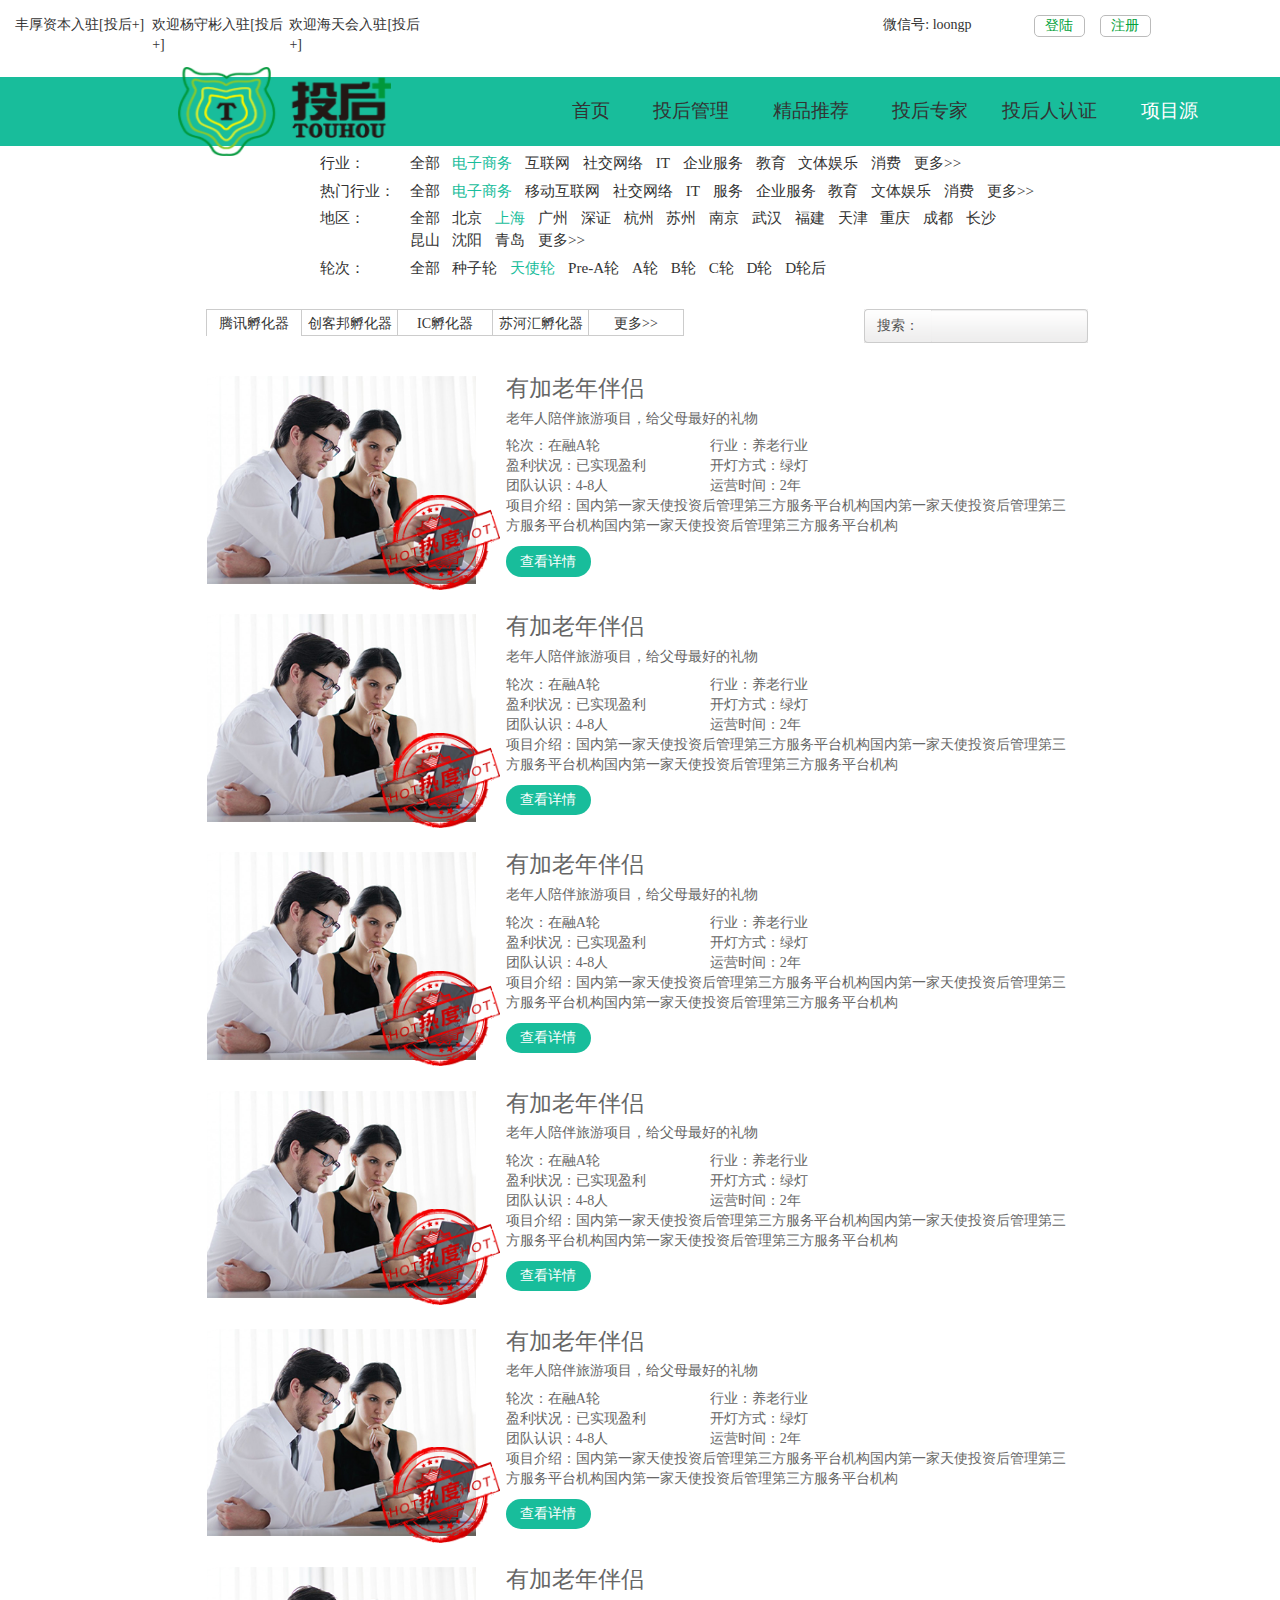
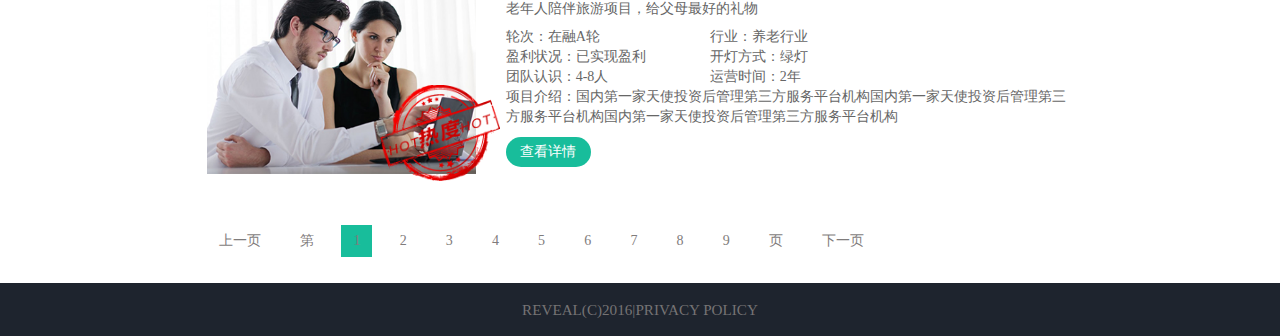
<file: app/project/project.html>
<!DOCTYPE html>
<html>
<head>
	<meta charset="utf-8">
	<meta http-equiv="X-UA-Compatible" content="IE=edge">
	<meta name="viewport" content="width=device-width, initial-scale=1">
	<link rel="stylesheet" type="text/css" href="../libs/css/bootstrap.css">
 	<link rel="stylesheet" type="text/css" href="../libs/css/common.css">
 	<link rel="stylesheet" type="text/css" href="project.css">
	<link rel="stylesheet" type="text/css" href="../index/index.css">
	<title>项目源</title>
	<link rel="stylesheet" href="">
	<script type="text/javascript" src="../libs/js/common.js"></script>
</head>
<body>
	<div>
		<div class="header">
			<div class="container-fluid">
				<div class="row top">
					<ul class="welcome col-md-8 row">
						<li class="col-md-2">丰厚资本入驻[投后+]</li>
						<li class="col-md-2">欢迎杨守彬入驻[投后+]</li>
						<li class="col-md-2">欢迎海天会入驻[投后+]</li>
					</ul>
					<div class="fr top_right col-md-4 row">
						<div class="fl weixin col-md-5">微信号:
							<span>loongp</span>
						</div>
						<div class="login  col-md-2">
							<div class="login_border">登陆</div>
						</div>
						<div class="login1 col-md-2">
							<div class="login_border">注册</div>
						</div>
					</div>
				</div>
				<div class="nav row">
					<div class="col-md-4 row" style="height:100%">
						<div class="col-md-6 col-md-push-5 logo">
							投后+
						</div>
					</div>
					<div class="col-md-7 row nav_nav">
						<div class="col-md-2">首页</div>
						<div class="col-md-2 nav_N2">投后管理</div>
						<div class="col-md-2">精品推荐</div>
						<div class="col-md-2">投后专家</div>
						<div class="col-md-2">投后人认证</div>
						<div class="col-md-2" style="color:#fff;">项目源</div>

					</div>
				</div>
			</div> 
		</div>
		<!-- content -->
		<div>
			<ul class="content_nav">
				<li class="row">
					<div class="col-md-2 nva_hye">行业：</div>
					<ul class="col-md-10 row nav_hangye">
						<li>全部</li>
						<li class="active">电子商务</li>
						<li>互联网</li>
						<li>社交网络</li>
						<li>IT</li>
						<li>企业服务</li>
						<li>教育</li>
						<li>文体娱乐</li>
						<li>消费</li>
						<li>更多>></li>
					</ul>
				</li>
				<li class="row">
					<div class="col-md-2 nva_hye">热门行业：</div>
					<ul class="col-md-10 row nav_hangye">
						<li>全部</li>
						<li class="active">电子商务</li>
						<li>移动互联网</li>
						<li>社交网络</li>
						<li>IT</li>
						<li>服务</li>
						<li>企业服务</li>
						<li>教育</li>
						<li>文体娱乐</li>
						<li>消费</li>
						<li>更多>></li>
					</ul>
				</li>
				<li class="row">
					<div class="col-md-2 nva_hye">地区：</div>
					<ul class="col-md-10 row nav_hangye">
						<li>全部</li>
						<li>北京</li>
						<li class="active">上海</li>
						<li>广州</li>
						<li>深证</li>
						<li>杭州</li>
						<li>苏州</li>
						<li>南京</li>
						<li>武汉</li>
						<li>福建</li>
						<li>天津</li>
						<li>重庆</li>
						<li>成都</li>
						<li>长沙</li>
						<li>昆山</li>
						<li>沈阳</li>
						<li>青岛</li>
						<li>更多>></li>
					</ul>
				</li>
				<li class="row">
					<div class="col-md-2 nva_hye">轮次：</div>
					<ul class="col-md-10 row nav_hangye">
						<li>全部</li>
						<li>种子轮</li>
						<li class="active">天使轮</li>
						<li>Pre-A轮</li>
						<li>A轮</li>
						<li>B轮</li>
						<li>C轮</li>
						<li>D轮</li>
						<li>D轮后</li>
					</ul>
				</li>
			</ul>
			<div class="row content_tab">
				<ul class="col-md-8 row">
					<li class="borderBt">腾讯孵化器</li>
					<li>创客邦孵化器</li>
					<li>IC孵化器</li>
					<li>苏河汇孵化器</li>
					<li>更多>></li>
				</ul>
				<div class="sousuo clearFix">
					<div class="input-group">
					  <span class="input-group-addon">搜索：</span>
					  <input type="text" class="form-control" placeholder="">
					</div>
				</div>
			</div>
			<ul class="aLi_width">
				<li class="row">
					<div class="col-md-4 img_left">
						<img src="images/jigou.png" alt="" class="img1">
						<div  class="img2">
							<img src="images/hot.png" alt="" class="img3">
							<div class="soucang">
								<div class="row touziren">
									<div class="col-md-9">收藏该项目的投资人：</div>
									<div>
										<span>114</span>
										人
									</div>
								</div>
								<div class="row daka">
									<div class="fl tzren">大咖：</div>
									<div class="fl daka1">
										<img src="images/daka1.png" alt="" class="fl">
										<img src="images/daka2.png" alt="" class="fl">
									</div>
								</div>
								<div class="row daka">
									<div class="fl tzren">投资认证人：</div>
									<div class="fl daka1">
										<img src="images/daka1.png" alt="" class="fl">
										<img src="images/daka2.png" alt="" class="fl">
										<img src="images/daka1.png" alt="" class="fl">
										<img src="images/daka2.png" alt="" class="fl">
										<img src="images/daka1.png" alt="" class="fl">
										<img src="images/daka2.png" alt="" class="fl">
									</div>
								</div>
								<div class="row mingz" style="margin-top: 3%;">
									<div class="fl">非认证投资：</div>
									<ul class="fl" style="width:60%;">
										<li class="fl">袁月</li>
										<li class="fl">老鹰基金</li>
										<li class="fl">丰厚资本</li>
										<li class="fl">领岸</li>
									</ul>
								</div>
							</div>
						</div>
					</div>
					<div class="col-md-8">
						<h3 class="banlv">有加老年伴侣</h3>
						<p class="peiban">老年人陪伴旅游项目，给父母最好的礼物</p>
						<div class="row">
							<div class="col-md-4 cilun">轮次：在融A轮</div>
							<div class="col-md-4 color">行业：养老行业</div>
						</div>
						<div class="row">
							<div class="col-md-4 cilun">盈利状况：已实现盈利</div>
							<div class="col-md-4 color">开灯方式：绿灯</div>
						</div>
						<div class="row">
							<div class="col-md-4 cilun">团队认识：4-8人</div>
							<div class="col-md-4 color">运营时间：2年</div>
						</div>
						<p class="color">项目介绍：国内第一家天使投资后管理第三方服务平台机构国内第一家天使投资后管理第三方服务平台机构国内第一家天使投资后管理第三方服务平台机构</p>
						<input type="button" name="" value="查看详情" class="btn">
					</div>
				</li>
				<li class="row">
					<div class="col-md-4 img_left">
						<img src="images/jigou.png" alt="" class="img1">
						<div  class="img2">
							<img src="images/hot.png" alt="" class="img3">
							<div class="soucang">
								<div class="row touziren">
									<div class="col-md-9">收藏该项目的投资人：</div>
									<div>
										<span>114</span>
										人
									</div>
								</div>
								<div class="row daka">
									<div class="fl tzren">大咖：</div>
									<div class="fl daka1">
										<img src="images/daka1.png" alt="" class="fl">
										<img src="images/daka2.png" alt="" class="fl">
									</div>
								</div>
								<div class="row daka">
									<div class="fl tzren">投资认证人：</div>
									<div class="fl daka1">
										<img src="images/daka1.png" alt="" class="fl">
										<img src="images/daka2.png" alt="" class="fl">
										<img src="images/daka1.png" alt="" class="fl">
										<img src="images/daka2.png" alt="" class="fl">
										<img src="images/daka1.png" alt="" class="fl">
										<img src="images/daka2.png" alt="" class="fl">
									</div>
								</div>
								<div class="row mingz" style="margin-top: 3%;">
									<div class="fl">非认证投资：</div>
									<ul class="fl" style="width:60%;">
										<li class="fl">袁月</li>
										<li class="fl">老鹰基金</li>
										<li class="fl">丰厚资本</li>
										<li class="fl">领岸</li>
									</ul>
								</div>
							</div>
						</div>
					</div>
					<div class="col-md-8">
						<h3 class="banlv">有加老年伴侣</h3>
						<p class="peiban">老年人陪伴旅游项目，给父母最好的礼物</p>
						<div class="row">
							<div class="col-md-4 cilun">轮次：在融A轮</div>
							<div class="col-md-4 color">行业：养老行业</div>
						</div>
						<div class="row">
							<div class="col-md-4 cilun">盈利状况：已实现盈利</div>
							<div class="col-md-4 color">开灯方式：绿灯</div>
						</div>
						<div class="row">
							<div class="col-md-4 cilun">团队认识：4-8人</div>
							<div class="col-md-4 color">运营时间：2年</div>
						</div>
						<p class="color">项目介绍：国内第一家天使投资后管理第三方服务平台机构国内第一家天使投资后管理第三方服务平台机构国内第一家天使投资后管理第三方服务平台机构</p>
						<input type="button" name="" value="查看详情" class="btn">
					</div>
				</li>
				<li class="row">
					<div class="col-md-4 img_left">
						<img src="images/jigou.png" alt="" class="img1">
						<div  class="img2">
							<img src="images/hot.png" alt="" class="img3">
							<div class="soucang">
								<div class="row touziren">
									<div class="col-md-9">收藏该项目的投资人：</div>
									<div>
										<span>114</span>
										人
									</div>
								</div>
								<div class="row daka">
									<div class="fl tzren">大咖：</div>
									<div class="fl daka1">
										<img src="images/daka1.png" alt="" class="fl">
										<img src="images/daka2.png" alt="" class="fl">
									</div>
								</div>
								<div class="row daka">
									<div class="fl tzren">投资认证人：</div>
									<div class="fl daka1">
										<img src="images/daka1.png" alt="" class="fl">
										<img src="images/daka2.png" alt="" class="fl">
										<img src="images/daka1.png" alt="" class="fl">
										<img src="images/daka2.png" alt="" class="fl">
										<img src="images/daka1.png" alt="" class="fl">
										<img src="images/daka2.png" alt="" class="fl">
									</div>
								</div>
								<div class="row mingz" style="margin-top: 3%;">
									<div class="fl">非认证投资：</div>
									<ul class="fl" style="width:60%;">
										<li class="fl">袁月</li>
										<li class="fl">老鹰基金</li>
										<li class="fl">丰厚资本</li>
										<li class="fl">领岸</li>
									</ul>
								</div>
							</div>
						</div>
					</div>
					<div class="col-md-8">
						<h3 class="banlv">有加老年伴侣</h3>
						<p class="peiban">老年人陪伴旅游项目，给父母最好的礼物</p>
						<div class="row">
							<div class="col-md-4 cilun">轮次：在融A轮</div>
							<div class="col-md-4 color">行业：养老行业</div>
						</div>
						<div class="row">
							<div class="col-md-4 cilun">盈利状况：已实现盈利</div>
							<div class="col-md-4 color">开灯方式：绿灯</div>
						</div>
						<div class="row">
							<div class="col-md-4 cilun">团队认识：4-8人</div>
							<div class="col-md-4 color">运营时间：2年</div>
						</div>
						<p class="color">项目介绍：国内第一家天使投资后管理第三方服务平台机构国内第一家天使投资后管理第三方服务平台机构国内第一家天使投资后管理第三方服务平台机构</p>
						<input type="button" name="" value="查看详情" class="btn">
					</div>
				</li>
				<li class="row">
					<div class="col-md-4 img_left">
						<img src="images/jigou.png" alt="" class="img1">
						<div  class="img2">
							<img src="images/hot.png" alt="" class="img3">
							<div class="soucang">
								<div class="row touziren">
									<div class="col-md-9">收藏该项目的投资人：</div>
									<div>
										<span>114</span>
										人
									</div>
								</div>
								<div class="row daka">
									<div class="fl tzren">大咖：</div>
									<div class="fl daka1">
										<img src="images/daka1.png" alt="" class="fl">
										<img src="images/daka2.png" alt="" class="fl">
									</div>
								</div>
								<div class="row daka">
									<div class="fl tzren">投资认证人：</div>
									<div class="fl daka1">
										<img src="images/daka1.png" alt="" class="fl">
										<img src="images/daka2.png" alt="" class="fl">
										<img src="images/daka1.png" alt="" class="fl">
										<img src="images/daka2.png" alt="" class="fl">
										<img src="images/daka1.png" alt="" class="fl">
										<img src="images/daka2.png" alt="" class="fl">
									</div>
								</div>
								<div class="row mingz" style="margin-top: 3%;">
									<div class="fl">非认证投资：</div>
									<ul class="fl" style="width:60%;">
										<li class="fl">袁月</li>
										<li class="fl">老鹰基金</li>
										<li class="fl">丰厚资本</li>
										<li class="fl">领岸</li>
									</ul>
								</div>
							</div>
						</div>
					</div>
					<div class="col-md-8">
						<h3 class="banlv">有加老年伴侣</h3>
						<p class="peiban">老年人陪伴旅游项目，给父母最好的礼物</p>
						<div class="row">
							<div class="col-md-4 cilun">轮次：在融A轮</div>
							<div class="col-md-4 color">行业：养老行业</div>
						</div>
						<div class="row">
							<div class="col-md-4 cilun">盈利状况：已实现盈利</div>
							<div class="col-md-4 color">开灯方式：绿灯</div>
						</div>
						<div class="row">
							<div class="col-md-4 cilun">团队认识：4-8人</div>
							<div class="col-md-4 color">运营时间：2年</div>
						</div>
						<p class="color">项目介绍：国内第一家天使投资后管理第三方服务平台机构国内第一家天使投资后管理第三方服务平台机构国内第一家天使投资后管理第三方服务平台机构</p>
						<input type="button" name="" value="查看详情" class="btn">
					</div>
				</li>
				<li class="row">
					<div class="col-md-4 img_left">
						<img src="images/jigou.png" alt="" class="img1">
						<div  class="img2">
							<img src="images/hot.png" alt="" class="img3">
							<div class="soucang">
								<div class="row touziren">
									<div class="col-md-9">收藏该项目的投资人：</div>
									<div>
										<span>114</span>
										人
									</div>
								</div>
								<div class="row daka">
									<div class="fl tzren">大咖：</div>
									<div class="fl daka1">
										<img src="images/daka1.png" alt="" class="fl">
										<img src="images/daka2.png" alt="" class="fl">
									</div>
								</div>
								<div class="row daka">
									<div class="fl tzren">投资认证人：</div>
									<div class="fl daka1">
										<img src="images/daka1.png" alt="" class="fl">
										<img src="images/daka2.png" alt="" class="fl">
										<img src="images/daka1.png" alt="" class="fl">
										<img src="images/daka2.png" alt="" class="fl">
										<img src="images/daka1.png" alt="" class="fl">
										<img src="images/daka2.png" alt="" class="fl">
									</div>
								</div>
								<div class="row mingz" style="margin-top: 3%;">
									<div class="fl">非认证投资：</div>
									<ul class="fl" style="width:60%;">
										<li class="fl">袁月</li>
										<li class="fl">老鹰基金</li>
										<li class="fl">丰厚资本</li>
										<li class="fl">领岸</li>
									</ul>
								</div>
							</div>
						</div>
					</div>
					<div class="col-md-8">
						<h3 class="banlv">有加老年伴侣</h3>
						<p class="peiban">老年人陪伴旅游项目，给父母最好的礼物</p>
						<div class="row">
							<div class="col-md-4 cilun">轮次：在融A轮</div>
							<div class="col-md-4 color">行业：养老行业</div>
						</div>
						<div class="row">
							<div class="col-md-4 cilun">盈利状况：已实现盈利</div>
							<div class="col-md-4 color">开灯方式：绿灯</div>
						</div>
						<div class="row">
							<div class="col-md-4 cilun">团队认识：4-8人</div>
							<div class="col-md-4 color">运营时间：2年</div>
						</div>
						<p class="color">项目介绍：国内第一家天使投资后管理第三方服务平台机构国内第一家天使投资后管理第三方服务平台机构国内第一家天使投资后管理第三方服务平台机构</p>
						<input type="button" name="" value="查看详情" class="btn">
					</div>
				</li>
				<li class="row">
					<div class="col-md-4 img_left">
						<img src="images/jigou.png" alt="" class="img1">
						<div  class="img2">
							<img src="images/hot.png" alt="" class="img3">
							<div class="soucang">
								<div class="row touziren">
									<div class="col-md-9">收藏该项目的投资人：</div>
									<div>
										<span>114</span>
										人
									</div>
								</div>
								<div class="row daka">
									<div class="fl tzren">大咖：</div>
									<div class="fl daka1">
										<img src="images/daka1.png" alt="" class="fl">
										<img src="images/daka2.png" alt="" class="fl">
									</div>
								</div>
								<div class="row daka">
									<div class="fl tzren">投资认证人：</div>
									<div class="fl daka1">
										<img src="images/daka1.png" alt="" class="fl">
										<img src="images/daka2.png" alt="" class="fl">
										<img src="images/daka1.png" alt="" class="fl">
										<img src="images/daka2.png" alt="" class="fl">
										<img src="images/daka1.png" alt="" class="fl">
										<img src="images/daka2.png" alt="" class="fl">
									</div>
								</div>
								<div class="row mingz" style="margin-top: 3%;">
									<div class="fl">非认证投资：</div>
									<ul class="fl" style="width:60%;">
										<li class="fl">袁月</li>
										<li class="fl">老鹰基金</li>
										<li class="fl">丰厚资本</li>
										<li class="fl">领岸</li>
									</ul>
								</div>
							</div>
						</div>
					</div>
					<div class="col-md-8">
						<h3 class="banlv">有加老年伴侣</h3>
						<p class="peiban">老年人陪伴旅游项目，给父母最好的礼物</p>
						<div class="row">
							<div class="col-md-4 cilun">轮次：在融A轮</div>
							<div class="col-md-4 color">行业：养老行业</div>
						</div>
						<div class="row">
							<div class="col-md-4 cilun">盈利状况：已实现盈利</div>
							<div class="col-md-4 color">开灯方式：绿灯</div>
						</div>
						<div class="row">
							<div class="col-md-4 cilun">团队认识：4-8人</div>
							<div class="col-md-4 color">运营时间：2年</div>
						</div>
						<p class="color">项目介绍：国内第一家天使投资后管理第三方服务平台机构国内第一家天使投资后管理第三方服务平台机构国内第一家天使投资后管理第三方服务平台机构</p>
						<input type="button" name="" value="查看详情" class="btn">
					</div>
				</li>
			</ul>
			<nav class="nav_width">
			  <ul class="pagination" id="pagination">
			    <li class="">
			      <span>
			        <span>上一页</span>
			      </span>
			    </li>
			    <li class="">
			      <span>
			        <span aria-hidden="true">第</span>
			      </span>
			    </li>
			    <li class="active">
			      <span>1</span>
			    </li>
			    <li class="">
			      <span>2</span>
			    </li>
			    <li class="">
			      <span>3</span>
			    </li>
			    <li class="">
			      <span>4</span>
			    </li>
			    <li class="">
			      <span>5</span>
			    </li>
			    <li class="">
			      <span>6</span>
			    </li>
			    <li class="">
			      <span>7</span>
			    </li>
			    <li class="">
			      <span>8</span>
			    </li>
			    <li class="">
			      <span>9</span>
			    </li>
			    <li class="">
			      <span>
			        <span>页</span>
			      </span>
			    </li>
			    <li class="">
			      <span>
			        <span aria-hidden="true">下一页</span>
			      </span>
			    </li>
			  </ul>
			</nav>
		</div>
		<!-- footer -->
		<div class="footer_footer">
				REVEAL(C)2016|PRIVACY POLICY
		</div>
	</div>
</body>
</html>
</file>
<file: app/libs/css/common.css>
/*initialize*/
*{margin:0;padding: 0;font-family:"Microsoft YaHei";font-size:14px;}
li{list-style: none;}
a{text-decoration: none;}
.clearFix:after{
 	content:"";
    display:block;
    clear:both;
}
.clearFix{zoom:1;}
.fl{float:left;}
.fr{float:right;}
img{display: block;border:none;}


/**/
html{
	width: 100%;
	height: 100%;
}
body{
	width: 100%;
	height: 100%;
	/*height:100000px;*/
}

.content{
	/*height:100000px;*/
}
.row{
	margin-right: 0;
	margin-left: 0;
}
</file>
<file: app/index/index.css>
/*top*/
/*.top{
	width:84.375rem;
	margin:0 auto;
}
.welcome{
	margin-top: 1rem;
}
.welcome li{
	margin-left:2rem;
}
.top_right{
	margin-right:13.75rem;
}
.login{
	margin:0 0.5rem 0 1.75rem;
}
.weixin{
	margin-top:1rem;
}
.login_border{
	width:3.75rem;
	height:1.875rem;
	margin-top: 0.5625rem;
	border: 1px solid #bbbbbb;
	border-radius: 5px;
	line-height: 1.875rem;
	text-align: center;
	cursor: pointer;
}

/*nav*/
.top{
	width: 100%;
}
.nav{
	height:4.5rem;
	background:#18bd9b;
	margin:0.8125rem 0 0 0;
	position: relative;
}
.container-fluid{
	padding-left:0;
	padding-right:0;
}
.col-md-2{
	padding-left:0;
	padding-right:0;
}
.welcome{
	margin-top: 1rem;
}
.top_right{
	margin-top: 1rem
}
.login_border{
	border: 1px solid #bbbbbb;
	border-radius: 5px;
	text-align: center;
	cursor: pointer;
	color:#01a13b;
}
.login{
	padding-right: 1rem;
}
.login1{
	padding-left: 1rem;
	margin-left: -1rem;
}
.logo{
	position: absolute;
	height:130%;
	background: url(images/logo1.png) no-repeat;
	background-size: 100% 100%; 
	top:-15%;
	text-indent: -99999em;
	z-index: 100;
}
.nav_nav{
	margin-left: 7%;
}
.nav_nav div{
	font-size: 1.25rem;
	line-height: 4.5rem;
	text-align: center;
}
.nav_N2{
	margin-left:-1.25rem;
}

/*banner*/
.bannermove{
	width:100%;
	overflow: hidden;
	position: relative;
}
.bannerleft{
	width: 2%;
	height:5%;
	background:#d0d6da;
	position: absolute;
	left:0;
	top:47.5%;
	cursor: pointer;
}
.bannerleft div{
	width:32%;
	height:63%;
	margin: 20% auto;
	background:url(images/bannerleft.png) no-repeat;
	background-size: 100% 100%;
}
.bannerright{
	width: 2%;
	height:5%;
	background:#d0d6da;
	position: absolute;
	right:0;
	top:47.5%;
	cursor: pointer;
}
.bannerright div{
	width:32%;
	height:63%;
	margin: 20% auto;
	background:url(images/bannerright.png) no-repeat;
	background-size: 100% 100%;
}
.banner{
	width:200%;
	z-index: 1;
}
.banner img{
	width:50%;
}
.texe-center{
	text-align: center;
}
.text_welcome{
	font-size: 2rem;
	margin-top: 2.2rem;
	color:#000;
}
.texe-center p{
	color:#919191;
	font-size: 1.25rem
}

/*introduction*/
.introduction{
	width:100%;
	background:#18bd9b;
	margin-top: 1rem;
	padding-bottom:2rem;
}
.introduction_top{
	margin-top: 3rem;
	color:#fff;
	width:35%;
	margin-left:15%;
}
.introduction_top div{
	font-size: 2rem;
}
.guanli{
	background:url(images/touhouguanli.png) no-repeat;
	background-size: 100% 100%;
	height:2.4rem;
	margin-left: 1rem;
	/*margin-top: -0.5rem;*/
	width:2.4rem;
}
.zhuanjia{
	background:url(images/touhouzhuanjia.png) no-repeat;
	background-size: 100% 100%;
	height:2.4rem;
	margin-left: 1rem;
	/*margin-top: -0.5rem;*/
	width:2.4rem;
}
.border-left{
	width:10px;
	height:90%;
	padding-right: 0;
	border-right: 1px solid #51ceb4;
	margin-top: -1.5rem;
	margin-left: 0.7rem;

}
.border-top{
	width: 90%;
	height: 1px;
	border-top:1px solid #51ceb4;
	margin-top: -3rem;
}
.tuijian{
	background:url(images/tuijian.png) no-repeat;
	background-size: 100% 100%;
	height:3.4rem;
	margin-left: 1rem;
	width:2.4rem;
}
.xiangmuyuan{
	background:url(images/xmyuan.png) no-repeat;
	background-size: 100% 100%;
	height:2.4rem;
	width:2.8rem;
}
.jingtuijain{
	width:70%;
	margin:3rem auto 0;
	text-align: center;
}
.tuijian_more{
	text-align: right;
	color:#666666;
	font-size: 1rem;
	margin-right: 1.4%;
}
.zhenge{
/*	width:30%;*/
	text-align: center;
}
.zhenge img{
	width:100%;
}
.zhenge h3{
	width:100%;
	font-size: 1.2rem;
	color:#000;
}
.zhenge div{
	width:100%;
	font-size: 1rem;
	color:#666;
	line-height: 1.8rem;
}
.readmore{
	width:35%;
	height:2rem;
	font-size: 1rem;
	background:#18bd9b;
	border-radius: 1rem;
	display: block;
	color:#fff;
	margin: 0.5rem auto 0;
	font-weight: bold;
	line-height: 2rem;

}
.xiangqing{
	margin-top: 2rem;
}
.xiangqing img{
	display: block;
	width: 100%;
}
.goleft{
	width:1rem;
	height: 2.5rem;
	background:url(images/toleft.png) no-repeat;
	position: absolute;
	background-size: 0.8rem 2.5rem;
	top:20%;
	left:-1rem;
}
.goright{
	width:1rem;
	height: 2.5rem;
	background:url(images/toright.png) no-repeat;
	position: absolute;
	background-size: 0.8rem 2.5rem;
	top:20%;
	right:-1rem;
}
.beijing{
	background:#e7e7e7;
	padding-left:0.5%;
	padding-right: 0;
	width:48%;
	margin-left: 1.5%;
}
.xiangqing .yihang{
	width: 26%;
	display: block;
	margin-top: 1.5rem;
}
.yiwurenj{
	padding-left: 0;
	padding-right: 0;
	margin-left: -0.5rem;
	width:75%;
}
.yiwurenj h4{
	padding-left: 4%;
	padding-right: 0;
	text-align: left;
	width: 75%;
	font-size: 1.1rem;
}
.yihrenshu{
	/*margin-left:15%;*/
	width:24%;
	margin-top: .5rem;
	padding-right: 0;
}
.yihrenshu img{
	float: left;
}
.yihrenshu div{
	float: left;
	font-size: 12px;
	color:#4fb070;
	margin-top:-0.25rem;
	margin-left: 0.2rem;
}
.tianshi div{
	font-size: 12px;
	padding-left: 0;
	padding-right: 0;
}
.jumei{
	padding-left: 10%;
	text-align: left;
	width:100%;
	margin-top: 0.5rem;
}
.haishang{
	width:100%;
	margin-top: 2rem;
	position: relative;
}
.haishang img{
	width:100%;
}
.haishang div{
	width:100%;
	position: absolute;
	top:0;
	left: 0;
	text-align: center;
	color:#000;
}
.haishang div h1{
	margin:5rem 0 2rem;
}
.haishang div p{
	font-size: 1.3rem;
	margin-top: 1.2rem;
	
}
/*footer*/
.footer{
	margin-top: 8rem;
}
.footer_bor{
	width:65%;
	height:3px;
	background:#f4f4f4;
	margin: 0 auto;
	position: relative;
}
.footer_bor h3{
	width:40%;
	background:#fff;
	text-align: center;
	position: absolute;
	font-size: 2rem;
	left:30%;
	top:-2.5rem;
}
.footer ul{
	width:65%;
	margin:2rem auto 0;
}
.footer ul li{
	margin:0rem 0 0 1.5%;
}
.footer ul li a{
	color:#333333;
}
.leftgo{
	width:2%;
	height:4.5rem;
	position: absolute;
	top:41%;
	left:0.5rem;
	background:url(images/toleft.png) no-repeat;
	    background-size: 100% 100%;
}
.rightgo{
	width:2%;
	height:4.5rem;
	position: absolute;
	top:41%;
	right:0rem;
	background:url(images/toright.png) no-repeat;
	    background-size: 100% 100%;
}
.saoma{
	width:100%;
	background-color: #323a47;
	margin-top: 4rem;
}
.footer_saoma{
	width:65%;
	margin: 0 auto;
	padding: 1rem 0;
	color:#fff;
}
.footer_saoma .col-md-4{
	width:50%;
	text-align: center;
	padding-right: 0;
}
.footer_saoma img{
	width:20%;
	padding-left: 0;
}
.footer_saoma img.erweima{
	margin-left: -2rem;
}
.footer_saoma img.erweima1{
	margin-left: 2rem;
}
.saoma ul{
	width:37%;
	margin: 1rem auto 0;
	padding-bottom: 1rem;
}
.saoma ul li{
	float: left;
	border-right: 1px solid #fff;
	padding-right: 1rem;
	height:1rem;
}
.saoma ul li a{
	color:#fff;
}
.footer_footer{
	line-height: 3.5rem;
	width:100%;
	background-color: #1e242e;
	text-align: center;
	color:#757374;
	font-size: 1rem;
}
</file>
<file: app/certification/certification.css>
.sousuo{
	width: 70%;
	margin: 1rem auto;
}
.sousuo div{
	width: 25%;
	float: right;
	background:url(images/sousuo.png) no-repeat;
	background-size: 100% 100%;
}
.sousuo span{
	border-right:none;
	background:none;
}
.sousuo input{
	border-left:none;
	background:url(images/sousuo.png) no-repeat;
	background-size: 100% 100%;
}
.zhuangjia h1{
	text-align: center;
}
.ZJ_width{
	width:70%;
	margin: 0 auto;
}
.ZJ_width ul{
	width:90%;
	margin: 2rem 0;
}
.ZJ_width .width li{
	width:18%;
	border:1px solid #cccccc;
	margin-left: -1px;
	margin-top: -1px;
	text-align: center;
	line-height: 2rem;
	font-size: 1.5rem;
	cursor: pointer;
	color: #333333;
}
.ZJ_width ul li.ZJ_border{
	border-bottom: none;
}
.jigoulist{
	margin-top: 3rem;
}
.img1{
	padding-left: 0;
	width:100%;
}
#div h4{
	margin-top: 0;
	font-size: 1.4rem;
	/*font-weight: bold;*/
	color:#000;
}
.imgdaka{
	position: relative;
}
.img_shang{
	display: block;
	width:40%;
	position: absolute;
	right:-0.7%;
	bottom: -5%;
}
.jinyan{
	font-size: 1rem;
	color: #666666;
}
.jianli div{
	margin-top: 0.3rem;
	color:#18bd9b;
}
.jianli div a{
	color:#18bd9b;
}
#pagination > li > span{
	border:none;
	color:#7f7c7c;
	margin-left: 1rem;
}
#pagination > .active > span{
	background:#18bd9b;
}
</file>
<file: app/experts/experts.css>
/*.sousuo{
	width: 70%;
	margin: 0 auto;
}
.sousuo div{
	width: 25%;
	float: right;
	position: relative;
}
.sousuo input{
	display: block;
	width:100%;
	padding-left: 4rem;
	height:2rem;
	background:url(images/sousuo.png) no-repeat;
	background-size: 100% 99%;
	border:none;
}
.sousuo span{
	font-size: 1rem;
	position: absolute;
	line-height: 2rem;
	top:0;
	left:1rem;
}*/
.sousuo{
	width: 70%;
	margin: 1rem auto;
}
.sousuo div{
	width: 25%;
	float: right;
	background:url(images/sousuo.png) no-repeat;
	background-size: 100%;
}
.sousuo span{
	border-right:none;
	background:none;
}
.sousuo input{
	border-left:none;
	background:url(images/sousuo.png) no-repeat;
	background-size: 100%;
}
.zhuangjia h1{
	text-align: center;
}
.ZJ_width{
	width:70%;
	margin: 0 auto;
}
.ZJ_width ul{
	width:90%;
	margin: 2rem 0;
}
.ZJ_width .width li{
	width:14.28%;
	border:1px solid #cccccc;
	margin-left: -1px;
	margin-top: -1px;
	text-align: center;
	line-height: 2rem;
	font-size: 1.5rem;
	cursor: pointer;
}
.ZJ_width ul li.ZJ_border{
	border-bottom: none;
}
.ZJ_list{
	width:89%;
}
.ZJ_details{
	width:100%;
	background-color: #f4f3f3;
	padding:1rem;
	margin-bottom: 1rem;
	display: block;
}
.Zj_shadow{
	box-shadow: 0 0 10px #b1b1b1;
}
.ZJ_name{
	font-size: 1rem;
	color:#000;
}
.ZJ_gongs{
	margin-left: 1rem;
}
.ZJ_tigong{
	margin: 0.5rem 0;
	color:#666666;
}
.ZJ_details p{
	margin: 0 0 0;
	line-height: 1.5rem;
	color:#666666;
}
#pagination > li > span{
	border:none;
	color:#7f7c7c;
	margin-left: 1rem;
}
#pagination > li.active > span{
	color: #fff;
	background-color: #18bd9b;
}
body .footer_footer{
	font-size: 12px;
	line-height: 2.5rem;
}
</file>
<file: app/logup/_logup.css>
.login-page{
	width: 100%;
	height: 100%;
	background: url(img/loginbg.png) no-repeat;
	background-size: 100%;
	background-position: center;
}
.login-form{
	margin-top: 40px;
	padding: 20px;
	padding-top: 108px;
	background: #ffffff;
	border-left: 1px solid #3a867e;
	box-shadow: 0px 3px 5px #113735;
	background: url(img/logo2.png) #ffffff no-repeat;
	background-position: center 10px;
}
.login-form > .third{
	margin-top: 20px;
}
.login-form .form-group{
	margin-bottom: 10px;
}
.login-form label{
	font-weight: normal;
}
.login-form .form-control{
	height: 30px;
	border: none;
	border-bottom: 1px solid #ccc;
	box-shadow: none;
	border-radius: 0px;
}
.btn.normal,
.btn.normal:hover,
.btn.normal:focus,
.btn.normal:active{
	color: #000000;
	border-radius: 0px;
	background: #ffffff;
}
.btn.selected,
.btn.selected:hover,
.btn.selected:focus,
.btn.selected:active{
	color: #ffffff;
	border-radius: 0px;
	background: #019836;
}
.third .web-chat::after{
	width: 48px;
	height: 48px;
	padding: 15px;
	content: url(img/wcIcon.png);
	cursor: pointer;
}
.third .qr-code::after{
	width: 137px;
	height: 135px;
	/*padding: -15px;*/
	content: url(img/qr-code.png);
	cursor: pointer;
}
</file>
<file: app/login/_login.css>
.login-page{
	width: 100%;
	height: 100%;
	background: url(img/loginbg.png) no-repeat;
	background-size: 100%;
	background-position: center;
}
.login-form{
	margin-top: 40px;
	padding: 20px;
	padding-top: 108px;
	background: #ffffff;
	border-left: 1px solid #3a867e;
	box-shadow: 0px 3px 5px #113735;
	background: url(img/logo2.png) #ffffff no-repeat;
	background-position: center 10px;
}
.login-form > .third{
	margin-top: 20px;
}
.login-form .form-group{
	margin-bottom: 10px;
}
.login-form label{
	font-weight: normal;
}
.login-form .form-control{
	height: 30px;
	border: none;
	border-bottom: 1px solid #ccc;
	box-shadow: none;
	border-radius: 0px;
}
.login-form .btn{
	color: #ffffff;
	border-radius: 0px;
	background: #019836;
}
.third .web-chat::after{
	width: 48px;
	height: 48px;
	padding: 15px;
	content: url(img/wcIcon.png);
	cursor: pointer;
}
</file>
<file: app/management/css/management.css>
/*.top{
	width: 100%;
}
.nav{
	height:4.5rem;
	background:#18bd9b;
	margin:0.8125rem 0 0 0;
	position: relative;
}
.container-fluid{
	padding-left:0;
	padding-right:0;
}
.col-md-2{
	padding-left:0;
	padding-right:0;
}
.welcome{
	margin-top: 1rem;
}
.top_right{
	margin-top: 1rem
}
.login_border{
	border: 1px solid #bbbbbb;
	border-radius: 5px;
	text-align: center;
	cursor: pointer;
}
.login{
	padding-right: 1rem;
}
.login1{
	padding-left: 1rem;
	margin-left: -1rem;
}
.logo{
	position: absolute;
	height:130%;
	background: url(../images/logo.png) no-repeat;
	background-size: 100% 100%; 
	top:-15%;
	text-indent: -99999em;
	z-index: 100;
}
.nav_nav{
	margin-left: 7%;
}
.nav_nav div{
	font-size: 1.25rem;
	line-height: 4.5rem;
	text-align: center;
}
.nav_N2{
	margin-left:-1.25rem;
}*/

/*content*/
.guanli1{
	width:70%;
	margin: 2.5rem auto 0;
	text-align: center;
}
.content_zhaopian{
	width:70%;
	margin: 1rem auto 0;
}
.content_zhaopian img{

}
.content_p{
	padding-right: 0;
}
.content_p .hexin{
	color:#000;
	margin:2rem 0;
}
.yunpt p{
	margin: 0;
	color: #666666;
	line-height: 1.6rem;
}
.touziren{
	width:100%;
	padding: 0.5rem;
	background-color: #323a47;
	margin-top: 1rem;
}
.touziren h2{
	color:#fff;
	text-align: center;
}
.content_ul{
	width:70%;
	padding: 0;
	margin:2rem auto 0;
	color: #fff;
	position: relative;
}
.content_ul li{
	padding-left: 0;
	text-align: center;
}
.content_ul li h4{
	margin-top:2.5rem;
}
.content_ul li img{
	width:100%;
	height:15rem;
}
.content_ul li p{
	margin-top:0.5rem;
	font-size: 12px;
	line-height: 24px;
}
.goleft1{
	width:1.5rem;
	height:3rem;
	background:url(../images/goleft.png) no-repeat;
	background-size: 100% 100%;
	position: absolute;
	left:-3rem;
	top:20%;
}
.goright1{
	width:1.5rem;
	height:3rem;
	background:url(../images/goright.png) no-repeat;
	background-size: 100% 100%;
	position: absolute;
	right:-2rem;
	top:20%;
}
.houguanli h3{
	text-align: center;
	margin: 2rem 0 2rem 0;
}
.houguanli ul{
	width:70%;
	margin: 0 auto;
}
.houguanli ul li h4{
	font-weight: bold;
}
.houguanli ul li .col-md-1{
	height:5rem;
	width:4%;
	background:url(../images/chilun.png) no-repeat;
	background-size: 100%;
}
.houguanli ul li .col-md-10{
	margin-left: 0.5rem;
}
.houguanli ul li p{
	margin:0 0 0;
	font-size: 1rem;
}
.touhoumokuai{
	padding: 2.5rem 0;
	width: 100%;
	background:#18bd9b;
	margin-top:1.5rem;
}
.touhoumokuai h3{
	margin-top: 0;
	text-align: center;
	font-size: 2rem;
	color:#fff;
}
.touhoumokuai ul{
	width: 70%;
	margin: 2rem auto 0;
	position: relative;
}
.touhoumokuai ul li img{
	width:100%;
	height:15rem;
}
.touhoumokuai ul li{
	text-align: center;
	padding-right: 0;
}
.touhoumokuai ul li p{
	font-size: 12px;
	margin: 0rem 0 0;
	line-height: 2rem;
	color:#fff;
}
.touhoumokuai ul li h4{
	color:#fff;
	margin-top: 2rem;
	margin-bottom: 1rem;
}
.touhoumokuai ul li a{
	display: block;
	margin: 2rem auto 0;
	width:60%;
	height:2.5rem;
	background-color: #fff;
	text-align: center;
	line-height: 2.5rem;
	border-radius: 2.5rem;
	color:#333;
}
.mokuai_left{
	position: absolute;
	width:2%;
	height:4rem;
	background:url(../images/goleft1.png) no-repeat;
	background-size: 100%;
	left:-1rem;
	top:20%;
	cursor: pointer;
}
.mokuai_right{
	position: absolute;
	width:2%;
	height:4rem;
	background:url(../images/goright1.png) no-repeat;
	background-size: 100%;
	right:-2rem;
	top:20%;
	cursor: pointer;
}
.zhibiao{
	width:100%;
	background:#323a47;
	padding: 2rem 0;
}
.zhibiao_top{
	width:70%;
	margin:0 auto;
}
.zhibiao_top img{
	width:15%;
	margin-left: 24%;
	margin-top: 0.3rem;
}
.zhibiao_top h3{
	color:#fff;
	font-size: 2.2rem;
	margin: 0;
}
.zhibiao ul{
	width:70%;
	margin: 3rem auto 1rem;
}
.zhibiao ul li{
	padding-right: 0;
}
.zhibiao ul li img{
	width:100%;
}
.zhibiao ul li h4{
	text-align: center;
	color: #fff;
	margin-top: 1.5rem;
}
.footer_footer{
	line-height: 2.5rem;
	width:100%;
	background-color: #1e242e;
	text-align: center;
	color:#757374;
	font-size:12px;
}
</file>
<file: app/Personalcenter/Personalcenter.css>
.conter_width{
	width:70%;
	margin: 0 auto;
}
.touxiang{
	position: relative;
	width:50%;
	margin: 2rem auto;
}
.tx_back{
	width:100%;
	border-radius: 50%;
}
.tx_yinzhang{
	width: 50%;
	position: absolute;
	bottom: -10%;
	right:-20%;
}
.tx_name{
	color:#000;
	font-size: 2.5rem;
	text-align: center;
	margin-top: 1.5rem;
}
.tx_nav{
	width:40%;
	height:2.4rem;
	font-size:1.5rem;
	line-height: 2.4rem;
	border:1px solid #01983b;
	text-align: center;
	margin: 1.5rem auto 0;
	border-radius: 5px;
	color:#000;
	position: relative;
	cursor: pointer;
}
.tx_nav span{
	width:4rem;
	height:3rem;
	background:url(images/huangguan.png) no-repeat;
	background-size: 100% 100%;
	position:absolute;
	top:-1.5rem;
	left:-1.7rem;
}
.border_left{
	border-left:1px solid #cccccc;
	margin-top: 2rem;
}
.chaxun{
	font-size: 12px;
	color: #fff;
	background:#01983b;
	border-radius: 5px;
	cursor: pointer;
	padding:0.3rem 0.2rem;
}
.guanli_bor{
	text-align: center;
	background:url(images/border.png) no-repeat;
	background-size: 100% 100%;
	width: 45%;
	height:10rem;
	font-size: 2rem;
	line-height: 10rem;
	color: #000;
	margin-left: 4%;
	cursor: pointer;
}
.guanli_bor1{
	background:url(images/xieborder.png) no-repeat;
	background-size: 100% 100%;
	position: relative;
}
.guanli_bor1 .jingp{
	line-height: 0;
	text-align: left;
	position: absolute;
	font-size: 1.5rem;
	top:2.5rem;
	left:2rem;
}
.guanli_bor1 .youxuan{
	line-height: 0;
	text-align: right;
	position: absolute;
	right:2rem;
	bottom:2.5rem;
	font-size: 1.5rem;
}
.soucangj{
	background:#01983b;
	padding: 0.5rem 0.3rem 0.5rem 0.2rem;
	border-radius: 5px;
}
.soucangj span{
	width:1.5rem;
	height:1.5rem;
	background:url(images/wuxing.png) no-repeat;
	background-size: 100% 100%;
}
.soucangj div{
	font-size: 1rem;
	color: #fff;
	margin-left: 0.2rem;
}
.scjia{
	padding:3rem 0 2.5rem;
}
.geren{
	font-size: 2.2rem;
	color: #000;
	text-align:center;
}
.bianji .guanli_bor,.bianji .guanli_bor1{
	font-size: 1.4rem;
}
.bianji{
	margin-bottom: 12rem;
}
</file>
<file: app/project/project.css>
.content_nav{
	width:70%;
	margin: 0 auto;
	padding-left: 10%;
}
.content_nav li.row{
	margin-top: .4rem;
}
.nva_hye{
	width:10%;
	font-size: 1rem;
}
.nav_hangye{
	padding:0;
}
.nav_hangye li{
	float: left;
	margin-left: 2%;
	cursor: pointer;
	font-size: 1rem;
	color: #333333;
}
.nav_hangye li.active{
	color: #18bd9b;
}
.sousuo div{
	width: 25%;
	float: right;
	background:url(images/sousuo.png) no-repeat;
	background-size: 100% 100%;
}
.sousuo span{
	border-right:none;
	background:none;
}
.sousuo input{
	border-left:none;
	background:url(images/sousuo.png) no-repeat;
	background-size: 100% 100%;
}
.content_tab{
	width: 70%;
	margin: 2rem auto 0;
}
.content_tab ul li{
	float: left;
	width:17%;
	height: 1.8rem;
	line-height: 1.8rem;
	text-align: center;
	border:1px solid #ccc;
	margin-left: -1px;
	color: #333;
}
.content_tab ul li.borderBt{
	border-bottom: none;	
}
.aLi_width{
	width:70%;
	margin: 2rem auto;
}
.img_left{
	position: relative;
}
.img_left .img1{
	width:100%;
	/*height:5rem;*/
}
.img2{
	position: absolute;
	width:40%;
	bottom: -3%;
	right:-3%;
}
.img2 .img3{
	width:100%;
}
.soucang{
	display: none;
	padding-left: 35%;
	position: absolute;
	top:1rem;
	left:80%;
	z-index: 2;
	width:250%;
	height:250%;
	background:url(images/soucang.png) no-repeat;
	background-size: 100% 100%;
}
.banlv{
	margin: 0;
	font-size: 1.5rem;
	color:#666666;
}
.peiban{
	margin: 0.5rem 0 0.5rem;
	color:#666666;
}
.cilun{
	padding: 0;
	color:#666666;
}
.color{
	color: #666;
}
.btn{
	display: block;
	width:15%;
	height:2rem;
	line-height: 1rem;
	color: #fff;
	background-color: #18bd9b;
	border-radius: 1rem;
}
.aLi_width li{
	margin-top: 2rem;

}
#pagination > li > span{
	border:none;
	color:#7f7c7c;
	margin-left: 1rem;
}
#pagination > .active > span{
	background:#18bd9b;
}
.nav_width{
	width:70%;
	margin: 0 auto;
}
.touziren{
	margin-top: 1rem;
	color:#666666;
}
.touziren .col-md-9{
	padding-left: 0;
}
.touziren span{
	color:#01a13b;
}

/*.daka{
	margin-top:6%;
}*/
.daka .tzren{
	margin-top: 6%;
	color: #666;
}
.daka1{
	width: 60%;
}
.daka1 img{
	display: block;
	margin-top: 6%;
	width:2rem;
	height:2rem;
	border-radius: 50%;
	margin-right: 5%;
}
.aLi_width .mingz li {
    margin-top: 0rem;
    margin-left: 6%;
}
</file>
